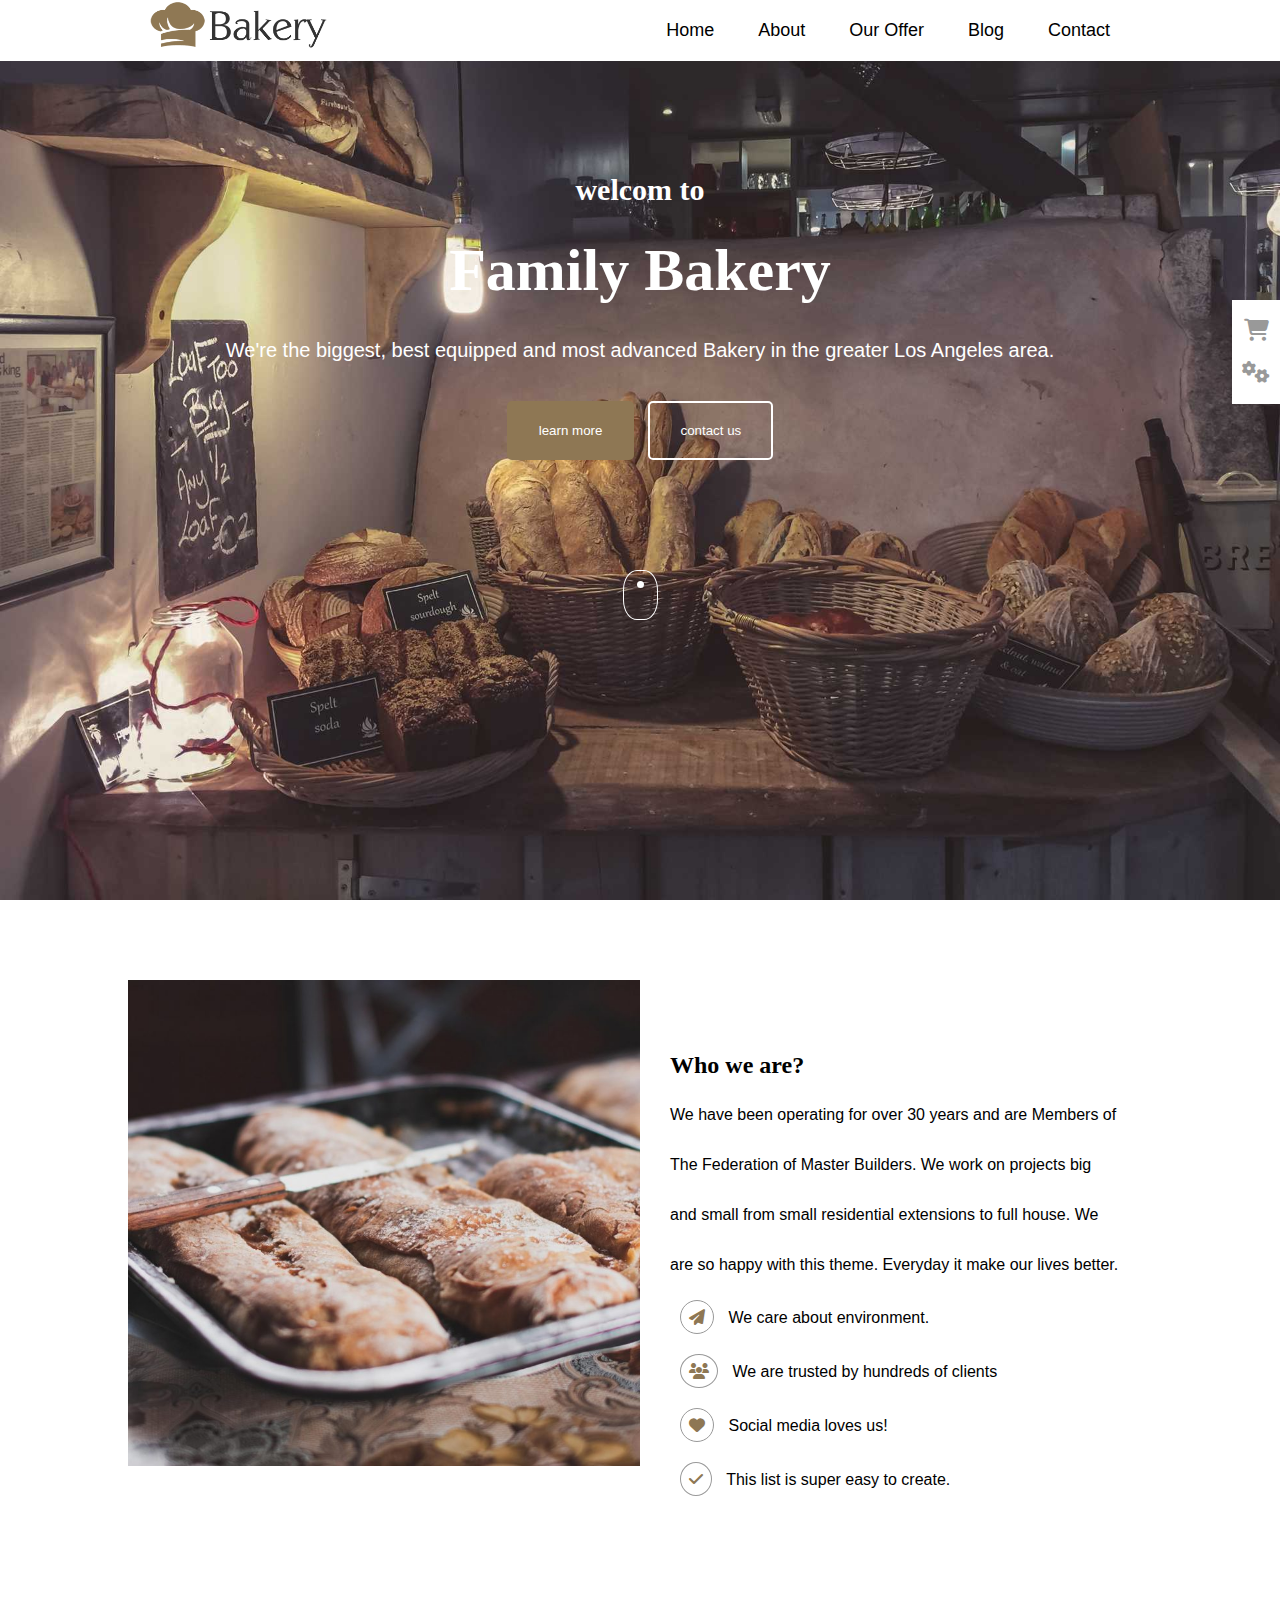
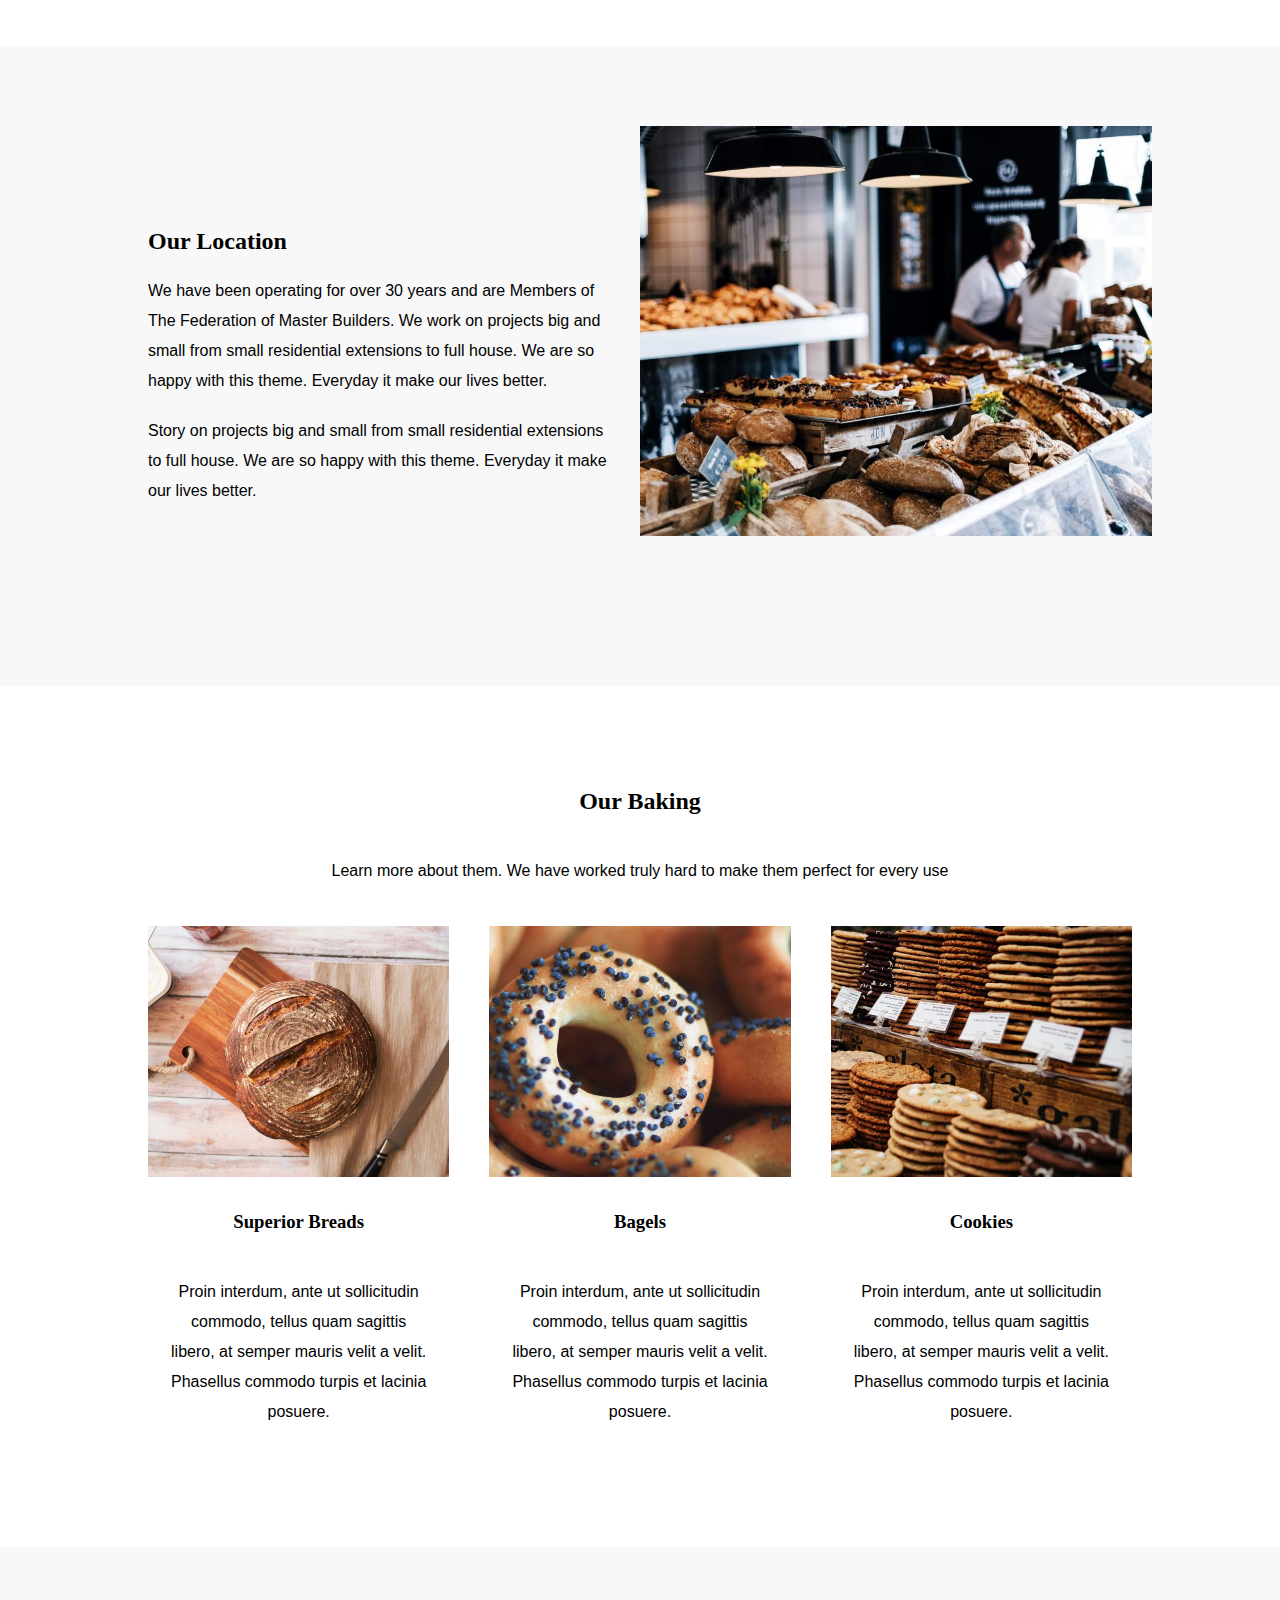
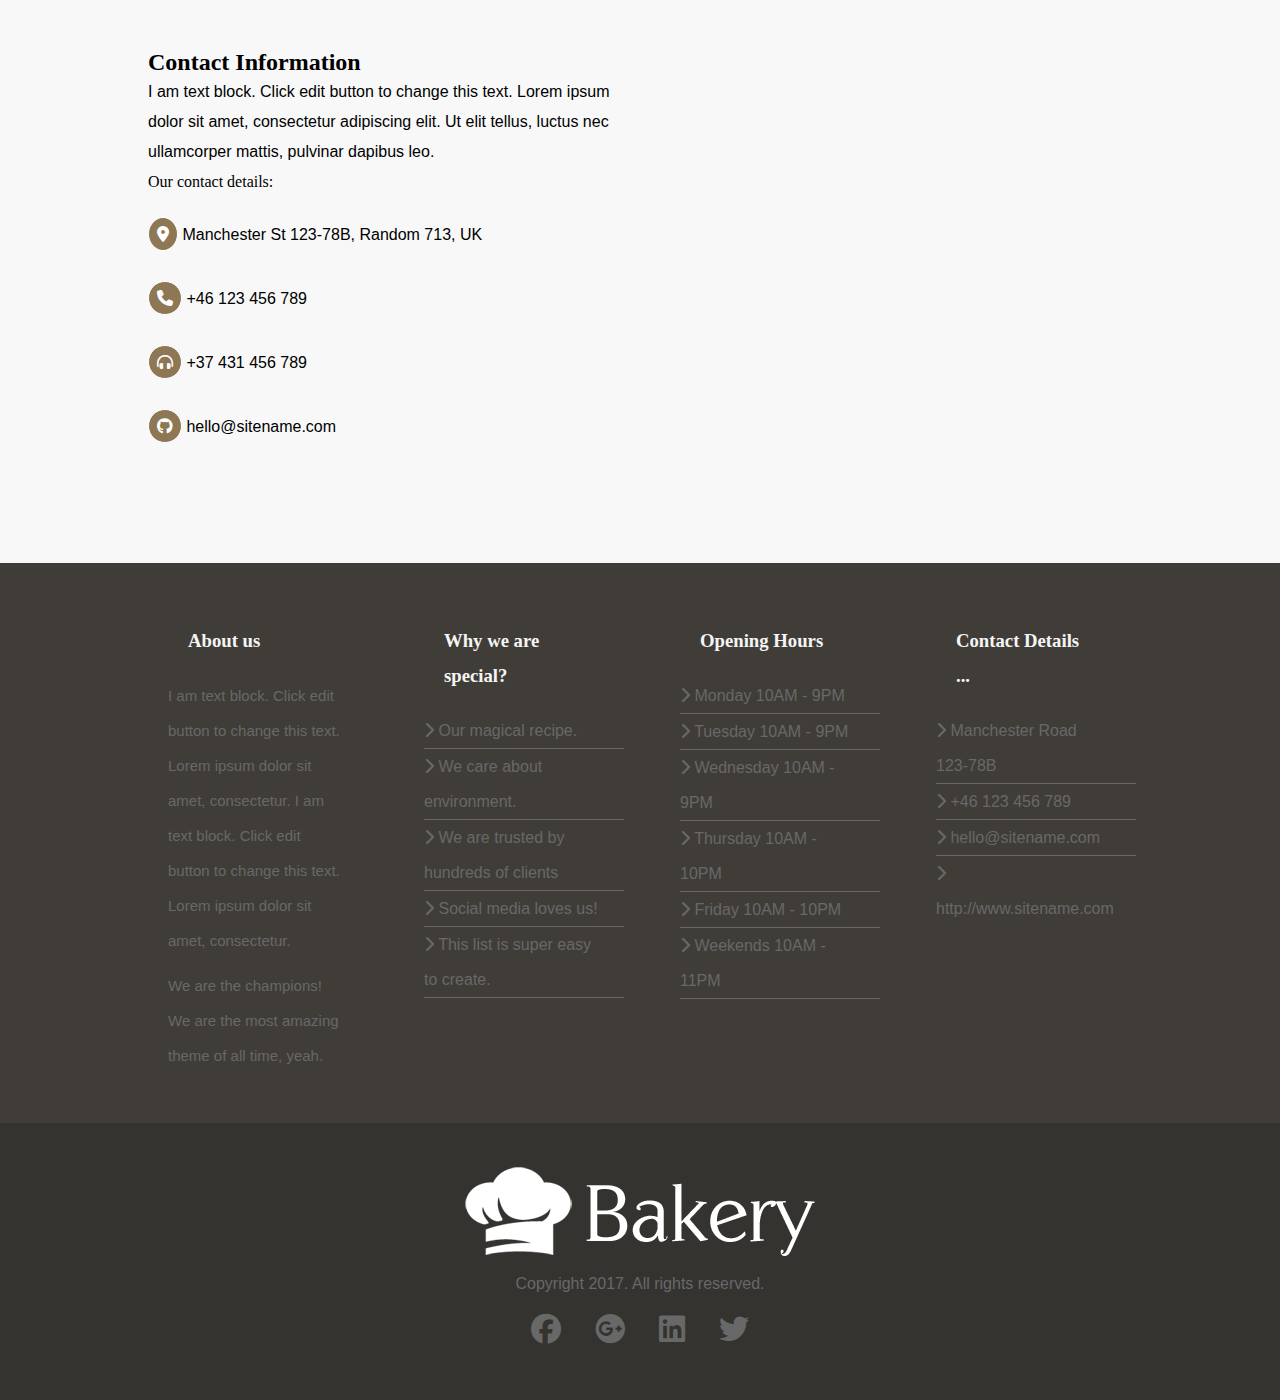
<file: index.html>
<!DOCTYPE html>
<html lang="en">
  <head>
    <meta charset="UTF-8" />
    <meta name="viewport" content="width=device-width, initial-scale=1.0" />
    <title>Document</title>
    
    <link rel="stylesheet" href="./css/all.min.css">
    <link rel="stylesheet" href="./style.css">
  </head>
  <body>

    <!-- --------------------- glopal html -----------------  -->
         <!-- --------------------- panel -----------------  -->

    <div class="panel">
      <ul>
        <li><i class="fa-solid fa-cart-shopping"></i></li>
        <li><i class="fa fa-cogs"></i></li>
      </ul>
    </div>
    
    <!-- ------------------nav-------------------------        -->
    <nav>
      <div class="logo">
        <a href="index.html">
          <img src="./photo/photo-home/photo home1.png" alt="" />
        </a>
      </div>

      <div class="links">
        <ul>
          <li>
            <a href="index.html">Home</a>
          </li>

          <li>
            <a href="about.html">About</a>
          </li>

          <li>
            <a href="offer.html">Our Offer</a>
          </li>

          <li>
            <a href="blog.html">Blog</a>
          </li>

          <li>
            <a href="contact.html">Contact</a>
          </li>
        </ul>
      </div>

      <div class="clear"></div>
    </nav>
    <!-- ---------home------------------- -->
    <section id="home">

      <div class="home-details">
        <h2>welcom to</h2>
        <h1>Family Bakery</h1>
        <p>
          We're the biggest, best equipped and most advanced Bakery in the
          greater Los Angeles area.
        </p>
        <button class="bt1">learn more</button>
        <button class="bt2">contact us</button>
      </div>
      
    <!-- ----scroll---- -->
      <div class="scroll">
        <div class="scroll-circle"></div>
      </div>
    </section>
    <!-- ---------about------------------- -->
    <section id="about">
     <div class="about-data">
      <div class="about-img">
        <img src="./photo/photo-home/photo home4.jpg" alt="" />
      </div>

      <div class="about-details">
        <h2>Who we are?</h2>
        <p>
          We have been operating for over 30 years and are Members of The
          Federation of Master Builders. We work on projects big and small from
          small residential extensions to full house. We are so happy with this
          theme. Everyday it make our lives better.
        </p>
        <ul>
          <li>
            <i class="fa-solid fa-paper-plane"></i>
            <span>We care about environment.</span>
          </li>
          <li>
            <i class="fa-solid fa-users"></i>
            <span>We are trusted by hundreds of clients</span>
          </li>
          <li>
            <i class="fa-solid fa-heart"></i>
            <span>Social media loves us!</span>
          </li>
          <li>
            <i class="fa-solid fa-check"></i>
            <span>This list is super easy to create.</span>
          </li>
        </ul>
      </div>

      <div class="clear"></div>
     </div>
    </section>
    <!-- ------- -location--------------- -->
    <section id="location">
      <div class="location-data">
        <div class="location-details">
          <h2>Our Location</h2>
          <p>
            We have been operating for over 30 years and are Members of The
            Federation of Master Builders. We work on projects big and small from
            small residential extensions to full house. We are so happy with this
            theme. Everyday it make our lives better.
          </p>
          <p>
            Story on projects big and small from small residential extensions to
            full house. We are so happy with this theme. Everyday it make our
            lives better.
          </p>
        </div>
  
        <div class="location-img">
          <img src="./photo/photo-home/photo home5.jpg" alt="" />
        </div>
  
        <div class="clear"></div>
      </div>
    </section>
    <!-- ---------Baking-------------------- -->
    <section id="baking">
      <h2>Our Baking</h2>
      <p>
        Learn more about them. We have worked truly hard to make them perfect
        for every use
      </p>
      <div class="baking-details">
        <img src="./photo/photo-home/photo home6.jpg" alt="" />
        <h3>Superior Breads</h3>
        <p>
          Proin interdum, ante ut sollicitudin commodo, tellus quam sagittis
          libero, at semper mauris velit a velit. Phasellus commodo turpis et
          lacinia posuere.
        </p>
      </div>

      <div class="baking-details">
        <img src="./photo/photo-home/photo home7.jpg" alt="" />
        <h3>Bagels</h3>
        <p>
          Proin interdum, ante ut sollicitudin commodo, tellus quam sagittis
          libero, at semper mauris velit a velit. Phasellus commodo turpis et
          lacinia posuere.
        </p>
      </div>

      <div class="baking-details">
        <img src="./photo/photo-home/photo home8.jpg" alt="" />
        <h3>Cookies</h3>
        <p>
          Proin interdum, ante ut sollicitudin commodo, tellus quam sagittis
          libero, at semper mauris velit a velit. Phasellus commodo turpis et
          lacinia posuere.
        </p>
      </div>
      <div class="clear"></div>
    </section>
    <!-- ---------mab----------------------- -->
    <section id="mab">
      <div class="data-mab">
        <div class="details-mab">
          <h2>Contact Information</h2>
          <p>
            I am text block. Click edit button to change this text. Lorem ipsum
            dolor sit amet, consectetur adipiscing elit. Ut elit tellus, luctus
            nec ullamcorper mattis, pulvinar dapibus leo.
          </p>
          <span>Our contact details:</span>

          <ul>
            <li>
              <i class="fa-solid fa-location-dot"></i>
              <span>Manchester St 123-78B, Random 713, UK</span>
            </li>

            <li>
              <i class="fa-solid fa-phone"></i>
              <span>+46 123 456 789</span>
            </li>

            <li>
              <i class="fa-solid fa-headphones-simple"></i>
              <span>+37 431 456 789</span>
            </li>

            <li>
              <i class="fa-brands fa-github"></i>
              <span>hello@sitename.com</span>
            </li>
          </ul>
        </div>

        <div class="img-mab">
          <iframe src="https://www.google.com/maps/embed?pb=!1m18!1m12!1m3!1d3452.9992069187138!2d31.327234024988705!3d30.065557217571126!2m3!1f0!2f0!3f0!3m2!1i1024!2i768!4f13.1!3m3!1m2!1s0x14583fccc4e5bfc5%3A0xc551dcd71cfb036c!2sRoute%20Academy!5e0!3m2!1sar!2seg!4v1714718088537!5m2!1sar!2seg" width="600" height="450" style="border:0;" allowfullscreen="" loading="lazy" referrerpolicy="no-referrer-when-downgrade"></iframe>
        </div>

        <div class="clear"></div>
      </div>
    </section>
    <!-- -------------------footer------------ -->
    <section class="footer">
      <div class="footer-data">
        <div class="footer-details">
          <h3>About us</h3>
          <p>
            I am text block. Click edit button to change this text. Lorem ipsum
            dolor sit amet, consectetur. I am text block. Click edit button to
            change this text. Lorem ipsum dolor sit amet, consectetur.
          </p>
          <p>
            We are the champions! We are the most amazing theme of all time,
            yeah.
          </p>
        </div>

        <div class="footer-details">
          <h3>Why we are special?</h3>
          <ul>
            <li>
              <i class="fa-solid fa-chevron-right"></i>
              <span>Our magical recipe.</span>
              <div class="line"></div>
            </li>
            <li>
              <i class="fa-solid fa-chevron-right"></i>
              <span>We care about environment.</span>
              <div class="line"></div>
            </li>
            <li>
              <i class="fa-solid fa-chevron-right"></i>
              <span>We are trusted by hundreds of clients</span>
              <div class="line"></div>
            </li>
            <li>
              <i class="fa-solid fa-chevron-right"></i>
              <span>Social media loves us!</span>
              <div class="line"></div>
            </li>
            <li>
              <i class="fa-solid fa-chevron-right"></i>
              <span>This list is super easy to create.</span>
              <div class="line"></div>
            </li>
          </ul>
        </div>

        <div class="footer-details">
          <h3>Opening Hours</h3>
          <ul>
            <li>
              <i class="fa-solid fa-chevron-right"></i>
              <span>Monday 10AM - 9PM</span>
              <div class="line"></div>
            </li>
            <li>
              <i class="fa-solid fa-chevron-right"></i>
              <span>Tuesday 10AM - 9PM</span>
              <div class="line"></div>
            </li>
            <li>
              <i class="fa-solid fa-chevron-right"></i>
              <span>Wednesday 10AM - 9PM</span>
              <div class="line"></div>
            </li>
            <li>
              <i class="fa-solid fa-chevron-right"></i>
              <span>Thursday 10AM - 10PM</span>
              <div class="line"></div>
            </li>
            <li>
              <i class="fa-solid fa-chevron-right"></i>
              <span>Friday 10AM - 10PM</span>
              <div class="line"></div>
            </li>
            <li>
              <i class="fa-solid fa-chevron-right"></i>
              <span>Weekends 10AM - 11PM</span>
              <div class="line"></div>
            </li>
          </ul>
        </div>

        <div class="footer-details">
          <h3>Contact Details ...</h3>
          <ul>

            <li>
              <i class="fa-solid fa-chevron-right"></i>
              <span>Manchester Road 123-78B</span>
              <div class="line"></div>
            </li>

            <li>
              <i class="fa-solid fa-chevron-right"></i>
              <span>+46 123 456 789</span>
              <div class="line"></div>
            </li>
            <li>
              <i class="fa-solid fa-chevron-right"></i>
              <span>hello@sitename.com</span>
              <div class="line"></div>
            </li>
            <li>
              <i class="fa-solid fa-chevron-right"></i>
              <span>http://www.sitename.com</span>
            </li>
          </ul>
        </div>
        <div class="clear"></div>
      </div>
    </section>
    <!-- -----------------footer-logo ----------->
    <section id="footer">
      <div class="footer-end">
        <img src="./photo/photo-home/photo home2.png" alt="" />
        <p>Copyright 2017. All rights reserved.</p>
        <ul>
          <li>
            <i class="fa-brands fa-facebook"></i>
          </li>
          <li>
            <i class="fa-brands fa-google-plus"></i>
          </li>
          <li>
            <i class="fa-brands fa-linkedin"></i>
          </li>
          <li>
            <i class="fa-brands fa-twitter"></i>
          </li>
        </ul>
      </div>
    </section>
  </body>
</html>
</file>
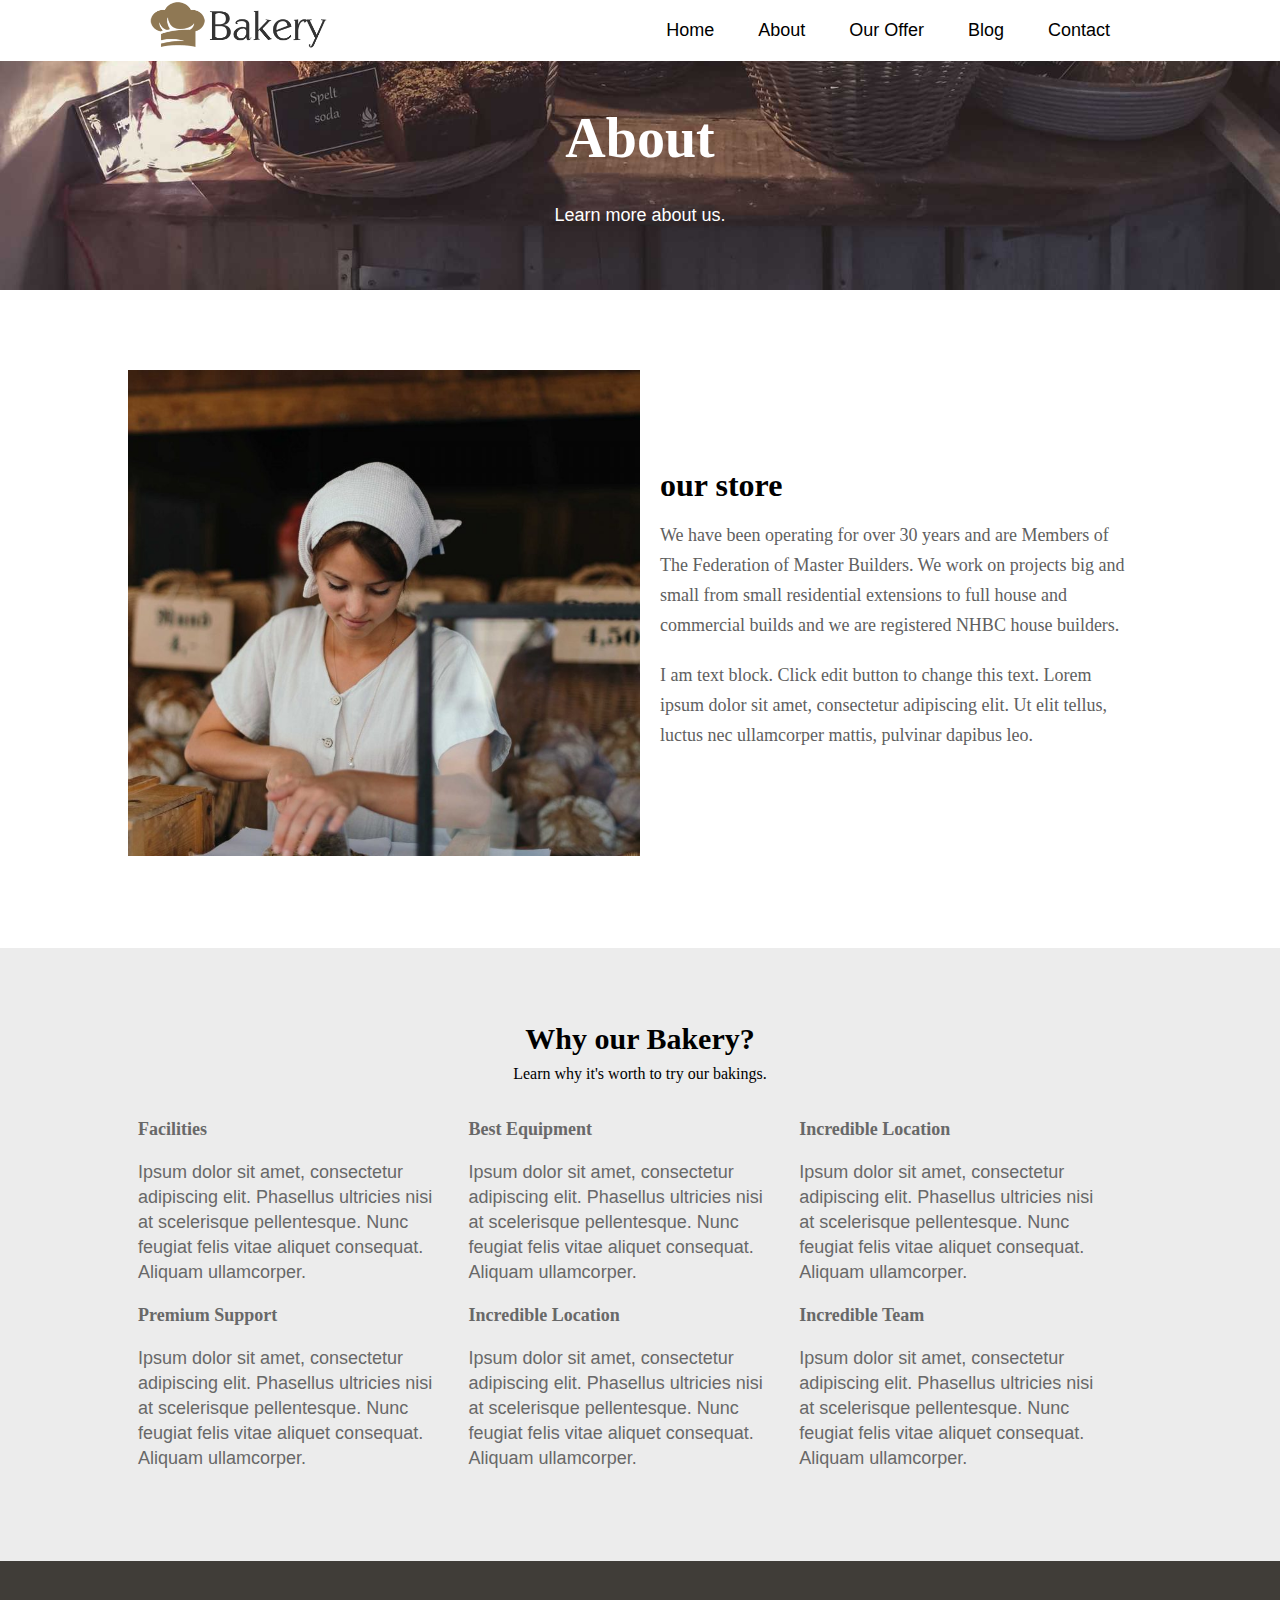
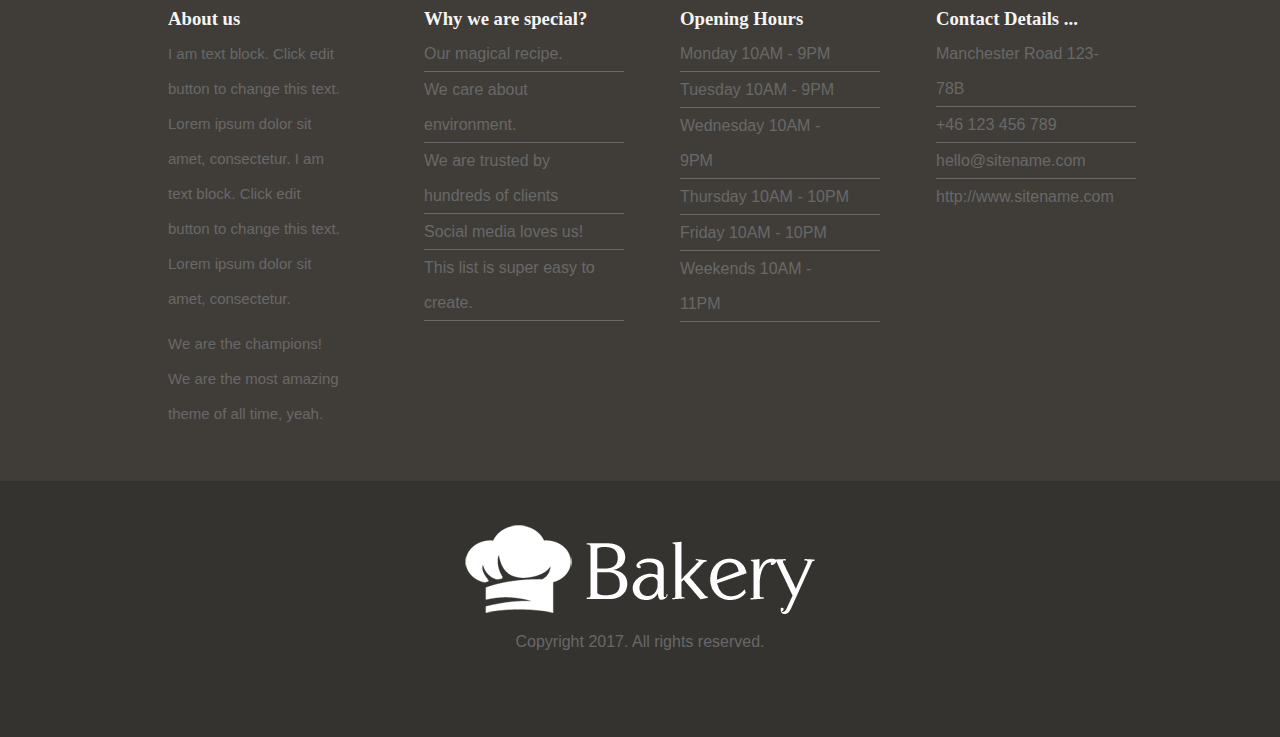
<file: about.html>
<!DOCTYPE html>
<html lang="en">
<head>
    <meta charset="UTF-8">
    <meta name="viewport" content="width=device-width, initial-scale=1.0">
    <title>Document</title>
    <link
      rel="stylesheet"
      href="https://cdnjs.cloudflare.com/ajax/libs/font-awesome/6.4.2/css/all.min.css"
      integrity="sha512-z3gLpd7yknf1YoNbCzqRKc4qyor8gaKU1qmn+CShxbuBusANI9QpRohGBreCFkKxLhei6S9CQXFEbbKuqLg0DA=="
      crossorigin="anonymous"
      referrerpolicy="no-referrer"
    />
    <link rel="stylesheet" href="./about.css">
</head>
<body>
   <!------------glopal html--------------- -->
  
    <!-- ----panel------ -->
    <div class="panel">
      <ul>
        <li><i class="fa-solid fa-cart-shopping"></i></li>
        <li><i class="fa fa-cogs"></i></li>
      </ul>
    </div>
    <!-- --------nav--------------- -->
    <nav>
        <div class="logo">
          <a href="index.html">
            <img src="./photo/photo-home/photo home1.png" alt="" />
          </a>
        </div>
  
        <div class="links">
          <ul>
            <li>
              <a href="index.html">Home</a>
            </li>
  
            <li>
              <a href="about.html">About</a>
            </li>
  
            <li>
              <a href="offer.html">Our Offer</a>
            </li>
  
            <li>
              <a href="blog.html">Blog</a>
            </li>
  
            <li>
              <a href="contact.html">Contact</a>
            </li>
          </ul>
        </div>
  
        <div class="clear"></div>
      </nav>
      <!-- --------home------------ -->
      <div class="home">
        <h1>About</h1>
        <p>Learn more about us.</p>        
      </div>
      <!-- ----------about---------- -->
      <div class="about">

        <div class="about-img">
            <img src="./photo/photo-home/photo home1.jpg" alt="">
        </div>

        <div class="about-details">
            <h2>our store</h2>
            <p>We have been operating for over 30 years and are Members of The Federation of Master Builders. We work on projects big and small from small residential extensions to full house and commercial builds and we are registered NHBC house builders.</p>
            <p>I am text block. Click edit button to change this text. Lorem ipsum dolor sit amet, consectetur adipiscing elit. Ut elit tellus, luctus nec ullamcorper mattis, pulvinar dapibus leo.</p>
        </div>
        <div class="clear"></div>
      </div>
      <!-- ----------Why our Bakery?-- -->
      <section id="our-bakery">
        <div class="bakery">

        <div class="bakery-centre">
            <i class="fa-solid fa-basket-shopping"></i>
             <h2>Why our Bakery?</h2>
             <span>Learn why it's worth to try our bakings.</span>
        </div>

        <div class="details">
            <h3>Facilities</h3>
            <p>Ipsum dolor sit amet, consectetur adipiscing elit. Phasellus ultricies nisi at scelerisque pellentesque. Nunc feugiat felis vitae aliquet consequat. Aliquam ullamcorper.</p>
        </div>

        <div class="details">
            <h3>Best Equipment</h3>
            <p>Ipsum dolor sit amet, consectetur adipiscing elit. Phasellus ultricies nisi at scelerisque pellentesque. Nunc feugiat felis vitae aliquet consequat. Aliquam ullamcorper.</p>
        </div>

        <div class="details">
            <h3>Incredible Location</h3>
            <p>Ipsum dolor sit amet, consectetur adipiscing elit. Phasellus ultricies nisi at scelerisque pellentesque. Nunc feugiat felis vitae aliquet consequat. Aliquam ullamcorper.</p>
        </div>

        <div class="details">
            <h3>Premium Support</h3>
            <p>Ipsum dolor sit amet, consectetur adipiscing elit. Phasellus ultricies nisi at scelerisque pellentesque. Nunc feugiat felis vitae aliquet consequat. Aliquam ullamcorper.</p>
        </div>

        <div class="details">
            <h3>Incredible Location</h3>
            <p>Ipsum dolor sit amet, consectetur adipiscing elit. Phasellus ultricies nisi at scelerisque pellentesque. Nunc feugiat felis vitae aliquet consequat. Aliquam ullamcorper.</p>
        </div>

        <div class="details">
            <h3>Incredible Team</h3>
            <p>Ipsum dolor sit amet, consectetur adipiscing elit. Phasellus ultricies nisi at scelerisque pellentesque. Nunc feugiat felis vitae aliquet consequat. Aliquam ullamcorper.</p>
        </div>

      <div class="clear"></div>
      </div>
      </section>
       <!-- -------------------footer------------ -->
    <section class="footer">
        <div class="footer-data">
          <div class="footer-details">
            <h3>About us</h3>
            <p>
              I am text block. Click edit button to change this text. Lorem ipsum
              dolor sit amet, consectetur. I am text block. Click edit button to
              change this text. Lorem ipsum dolor sit amet, consectetur.
            </p>
            <p>
              We are the champions! We are the most amazing theme of all time,
              yeah.
            </p>
          </div>
  
          <div class="footer-details">
            <h3>Why we are special?</h3>
            <ul>
              <li>
                <i class="fa-solid fa-chevron-right"></i>
                <span>Our magical recipe.</span>
                <div class="line"></div>
              </li>
              <li>
                <i class="fa-solid fa-chevron-right"></i>
                <span>We care about environment.</span>
                <div class="line"></div>
              </li>
              <li>
                <i class="fa-solid fa-chevron-right"></i>
                <span>We are trusted by hundreds of clients</span>
                <div class="line"></div>
              </li>
              <li>
                <i class="fa-solid fa-chevron-right"></i>
                <span>Social media loves us!</span>
                <div class="line"></div>
              </li>
              <li>
                <i class="fa-solid fa-chevron-right"></i>
                <span>This list is super easy to create.</span>
                <div class="line"></div>
              </li>
            </ul>
          </div>
  
          <div class="footer-details">
            <h3>Opening Hours</h3>
            <ul>
              <li>
                <i class="fa-solid fa-chevron-right"></i>
                <span>Monday 10AM - 9PM</span>
                <div class="line"></div>
              </li>
              <li>
                <i class="fa-solid fa-chevron-right"></i>
                <span>Tuesday 10AM - 9PM</span>
                <div class="line"></div>
              </li>
              <li>
                <i class="fa-solid fa-chevron-right"></i>
                <span>Wednesday 10AM - 9PM</span>
                <div class="line"></div>
              </li>
              <li>
                <i class="fa-solid fa-chevron-right"></i>
                <span>Thursday 10AM - 10PM</span>
                <div class="line"></div>
              </li>
              <li>
                <i class="fa-solid fa-chevron-right"></i>
                <span>Friday 10AM - 10PM</span>
                <div class="line"></div>
              </li>
              <li>
                <i class="fa-solid fa-chevron-right"></i>
                <span>Weekends 10AM - 11PM</span>
                <div class="line"></div>
              </li>
            </ul>
          </div>
  
          <div class="footer-details">
            <h3>Contact Details ...</h3>
            <ul>
  
              <li>
                <i class="fa-solid fa-chevron-right"></i>
                <span>Manchester Road 123-78B</span>
                <div class="line"></div>
              </li>
  
              <li>
                <i class="fa-solid fa-chevron-right"></i>
                <span>+46 123 456 789</span>
                <div class="line"></div>
              </li>
              <li>
                <i class="fa-solid fa-chevron-right"></i>
                <span>hello@sitename.com</span>
                <div class="line"></div>
              </li>
              <li>
                <i class="fa-solid fa-chevron-right"></i>
                <span>http://www.sitename.com</span>
              </li>
            </ul>
          </div>
          <div class="clear"></div>
        </div>
      </section>
      <!-- -----------------footer-logo ----------->
      <section id="footer">
        <div class="footer-end">
          <img src="./photo/photo-home/photo home2.png" alt="" />
          <p>Copyright 2017. All rights reserved.</p>
          <ul>
            <li>
              <i class="fa-brands fa-facebook"></i>
            </li>
            <li>
              <i class="fa-brands fa-google-plus"></i>
            </li>
            <li>
              <i class="fa-brands fa-linkedin"></i>
            </li>
            <li>
              <i class="fa-brands fa-twitter"></i>
            </li>
          </ul>
        </div>
      </section>
</body>
</html>
</file>
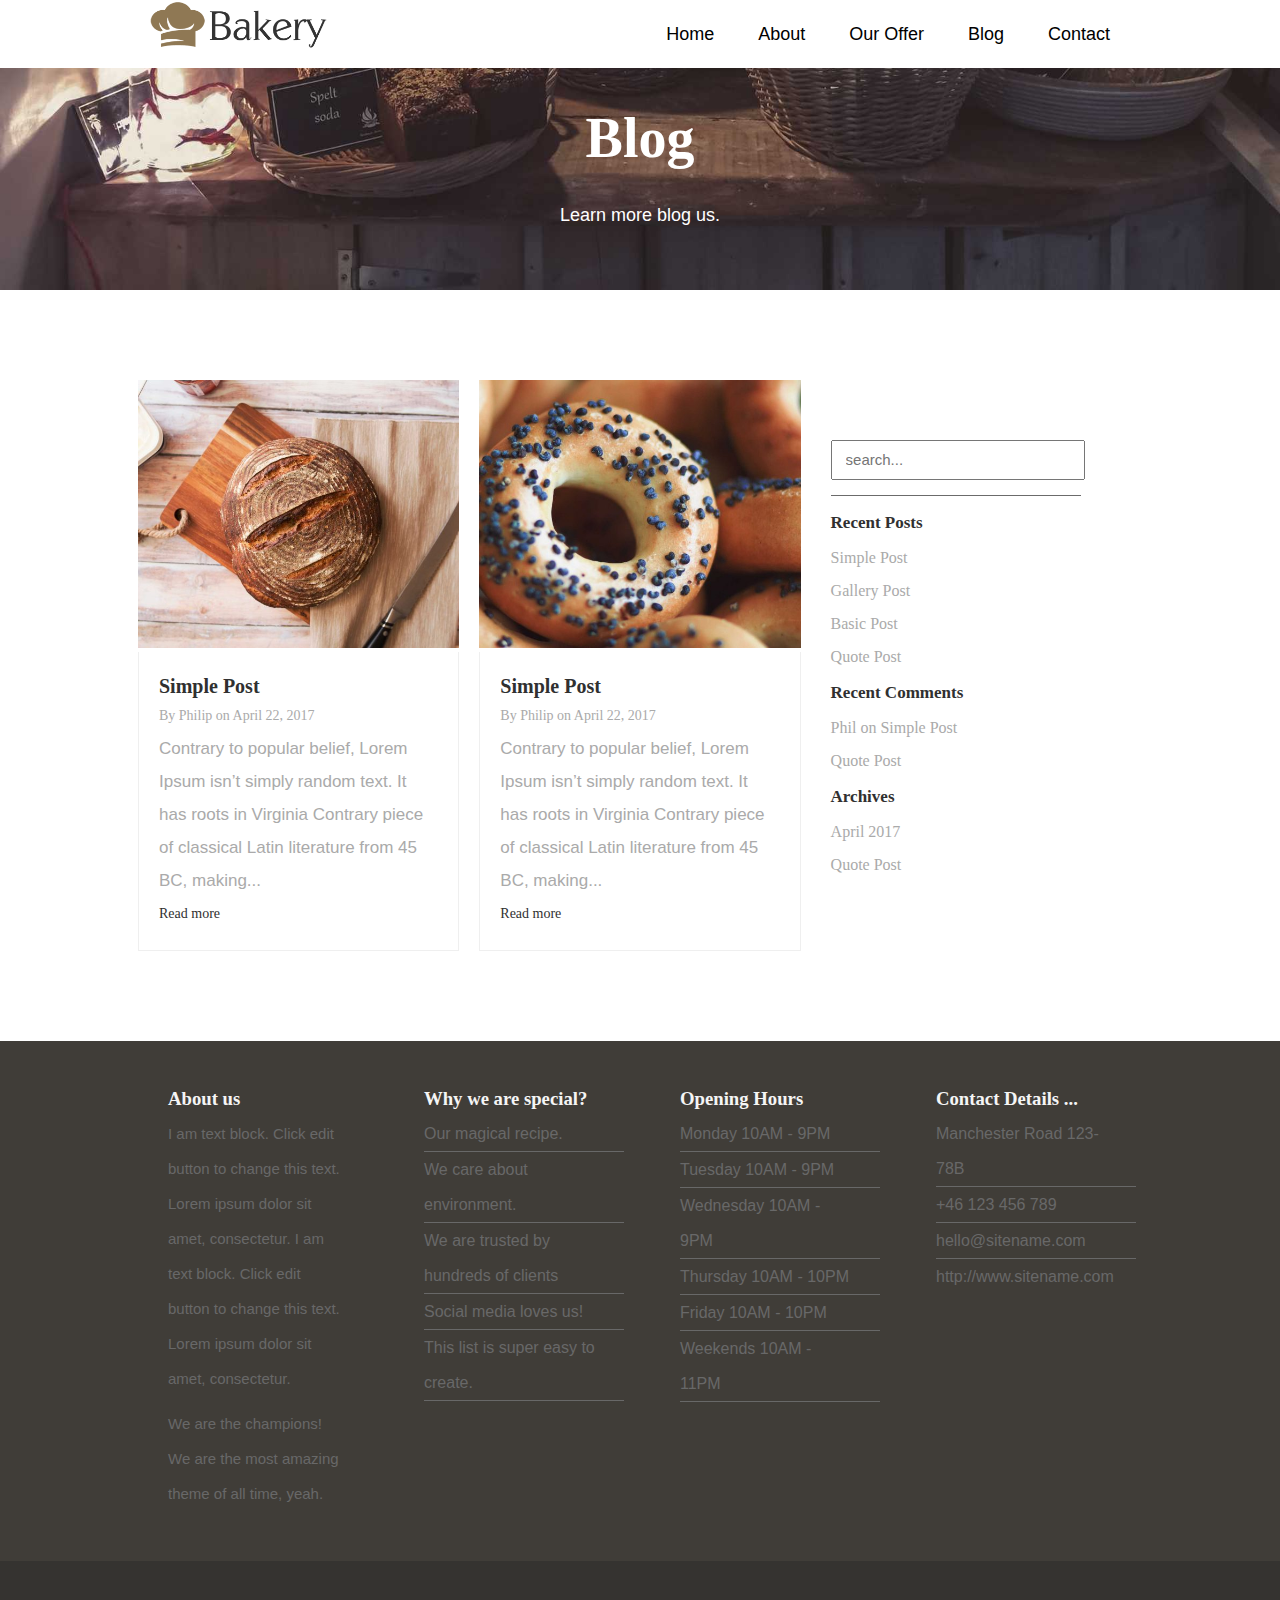
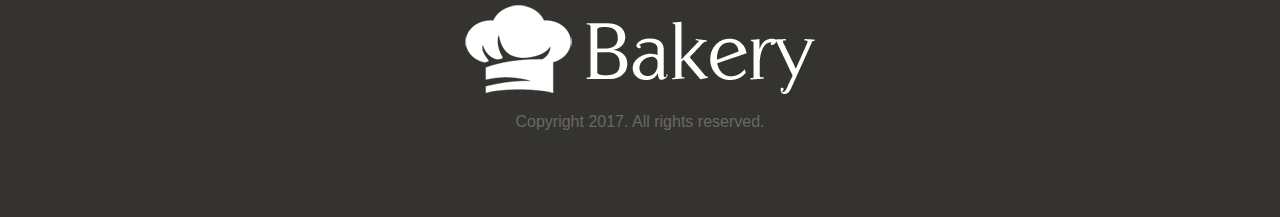
<file: blog.html>
<!DOCTYPE html>
<html lang="en">
<head>
    <meta charset="UTF-8">
    <meta name="viewport" content="width=device-width, initial-scale=1.0">
    <title>Document</title>
    <link
      rel="stylesheet"
      href="https://cdnjs.cloudflare.com/ajax/libs/font-awesome/6.4.2/css/all.min.css"
      integrity="sha512-z3gLpd7yknf1YoNbCzqRKc4qyor8gaKU1qmn+CShxbuBusANI9QpRohGBreCFkKxLhei6S9CQXFEbbKuqLg0DA=="
      crossorigin="anonymous"
      referrerpolicy="no-referrer"
    />
    <link rel="stylesheet" href="./blog.css">
</head>
<body>
    <!------------glopal html--------------- -->
      <!-- ----panel------ -->
      <div class="panel">
        <ul>
          <li><i class="fa-solid fa-cart-shopping"></i></li>
          <li><i class="fa fa-cogs"></i></li>
        </ul>
      </div>
      <!-- ---------nav------------------- -->
      <nav>
        <div class="logo">
          <a href="index.html">
            <img src="./photo/photo-home/photo home1.png" alt="" />
          </a>
        </div>
  
        <div class="links">
          <ul>
            <li>
              <a href="index.html">Home</a>
            </li>
  
            <li>
              <a href="about.html">About</a>
            </li>
  
            <li>
              <a href="offer.html">Our Offer</a>
            </li>
  
  
            <li>
              <a href="blog.html">Blog</a>
            </li>
  
            <li>
              <a href="contact.html">Contact</a>
            </li>
          </ul>
        </div>
  
        <div class="clear"></div>
      </nav>
      <!-- --------home------------------ -->
      <div class="home">
        <h1>Blog</h1>
        <p>Learn more blog us.</p>        
      </div>

      <div class="home-details">
        
          <div class="details">
            <div class="try">
              <div class="img-try">
                <img src="./photo/photo-home/photo home6.jpg" alt="">
              </div>
            <div class="details-try">
              <h2>Simple Post</h2>
            <span>By Philip on April 22, 2017</span>
            <p>Contrary to popular belief, Lorem Ipsum isn’t simply random text. It has roots in Virginia Contrary piece of classical Latin literature from 45 BC, making...</p>
            <a href=""><span>Read more <i class="fa-solid fa-arrow-right"></i></span></a>
            </div>
            </div>
    
        </div>
  
        <div class="details">
          <div class="try">

            <div class="img-try">
              <img src="./photo/photo-home/photo home7.jpg" alt="">
            </div>

          <div class="details-try">
            <h2>Simple Post</h2>
          <span>By Philip on April 22, 2017</span>
          <p>Contrary to popular belief, Lorem Ipsum isn’t simply random text. It has roots in Virginia Contrary piece of classical Latin literature from 45 BC, making...</p>
          <a href=""><span>Read more <i class="fa-solid fa-arrow-right"></i></span></a>
          </div>

          </div>
  
        </div>
  
        <div class="details">

          <div class="search">
            <input type="text" placeholder="search...">
             

          <div class="line"></div>

          <h2>Recent Posts</h2>

          <span><i class="fa-solid fa-chevron-right"></i>  Simple Post </span>
          <span><i class="fa-solid fa-chevron-right"></i>  Gallery Post</span>
          <span><i class="fa-solid fa-chevron-right"></i>  Basic Post</span>
          <span><i class="fa-solid fa-chevron-right"></i>  Quote Post</span>
          <h2>Recent Comments</h2>
          <span><i class="fa-solid fa-chevron-right"></i> Phil on Simple Post</span>
          <span><i class="fa-solid fa-chevron-right"></i>  Quote Post</span>
          <h2>Archives</h2>
          <span><i class="fa-solid fa-chevron-right"></i> April 2017</span>
          <span><i class="fa-solid fa-chevron-right"></i>  Quote Post</span>
          </div>

        </div>

        <div class="clear"></div>
      </div>

     

      <!-- -------------------footer------------ -->
      <section class="footer">
        <div class="footer-data">
          <div class="footer-details">
            <h3>About us</h3>
            <p>
              I am text block. Click edit button to change this text. Lorem ipsum
              dolor sit amet, consectetur. I am text block. Click edit button to
              change this text. Lorem ipsum dolor sit amet, consectetur.
            </p>
            <p>
              We are the champions! We are the most amazing theme of all time,
              yeah.
            </p>
          </div>
  
          <div class="footer-details">
            <h3>Why we are special?</h3>
            <ul>
              <li>
                <i class="fa-solid fa-chevron-right"></i>
                <span>Our magical recipe.</span>
                <div class="line"></div>
              </li>
              <li>
                <i class="fa-solid fa-chevron-right"></i>
                <span>We care about environment.</span>
                <div class="line"></div>
              </li>
              <li>
                <i class="fa-solid fa-chevron-right"></i>
                <span>We are trusted by hundreds of clients</span>
                <div class="line"></div>
              </li>
              <li>
                <i class="fa-solid fa-chevron-right"></i>
                <span>Social media loves us!</span>
                <div class="line"></div>
              </li>
              <li>
                <i class="fa-solid fa-chevron-right"></i>
                <span>This list is super easy to create.</span>
                <div class="line"></div>
              </li>
            </ul>
          </div>
  
          <div class="footer-details">
            <h3>Opening Hours</h3>
            <ul>
              <li>
                <i class="fa-solid fa-chevron-right"></i>
                <span>Monday 10AM - 9PM</span>
                <div class="line"></div>
              </li>
              <li>
                <i class="fa-solid fa-chevron-right"></i>
                <span>Tuesday 10AM - 9PM</span>
                <div class="line"></div>
              </li>
              <li>
                <i class="fa-solid fa-chevron-right"></i>
                <span>Wednesday 10AM - 9PM</span>
                <div class="line"></div>
              </li>
              <li>
                <i class="fa-solid fa-chevron-right"></i>
                <span>Thursday 10AM - 10PM</span>
                <div class="line"></div>
              </li>
              <li>
                <i class="fa-solid fa-chevron-right"></i>
                <span>Friday 10AM - 10PM</span>
                <div class="line"></div>
              </li>
              <li>
                <i class="fa-solid fa-chevron-right"></i>
                <span>Weekends 10AM - 11PM</span>
                <div class="line"></div>
              </li>
            </ul>
          </div>
  
          <div class="footer-details">
            <h3>Contact Details ...</h3>
            <ul>
  
              <li>
                <i class="fa-solid fa-chevron-right"></i>
                <span>Manchester Road 123-78B</span>
                <div class="line"></div>
              </li>
  
              <li>
                <i class="fa-solid fa-chevron-right"></i>
                <span>+46 123 456 789</span>
                <div class="line"></div>
              </li>
              <li>
                <i class="fa-solid fa-chevron-right"></i>
                <span>hello@sitename.com</span>
                <div class="line"></div>
              </li>
              <li>
                <i class="fa-solid fa-chevron-right"></i>
                <span>http://www.sitename.com</span>
              </li>
            </ul>
          </div>
          <div class="clear"></div>
        </div>
      </section>
      <!-- -----------------footer-logo ----------->
      <section id="footer">
        <div class="footer-end">
          <img src="./photo/photo-home/photo home2.png" alt="" />
          <p>Copyright 2017. All rights reserved.</p>
          <ul>
            <li>
              <i class="fa-brands fa-facebook"></i>
            </li>
            <li>
              <i class="fa-brands fa-google-plus"></i>
            </li>
            <li>
              <i class="fa-brands fa-linkedin"></i>
            </li>
            <li>
              <i class="fa-brands fa-twitter"></i>
            </li>
          </ul>
        </div>
      </section>
</body>
</html>
</file>
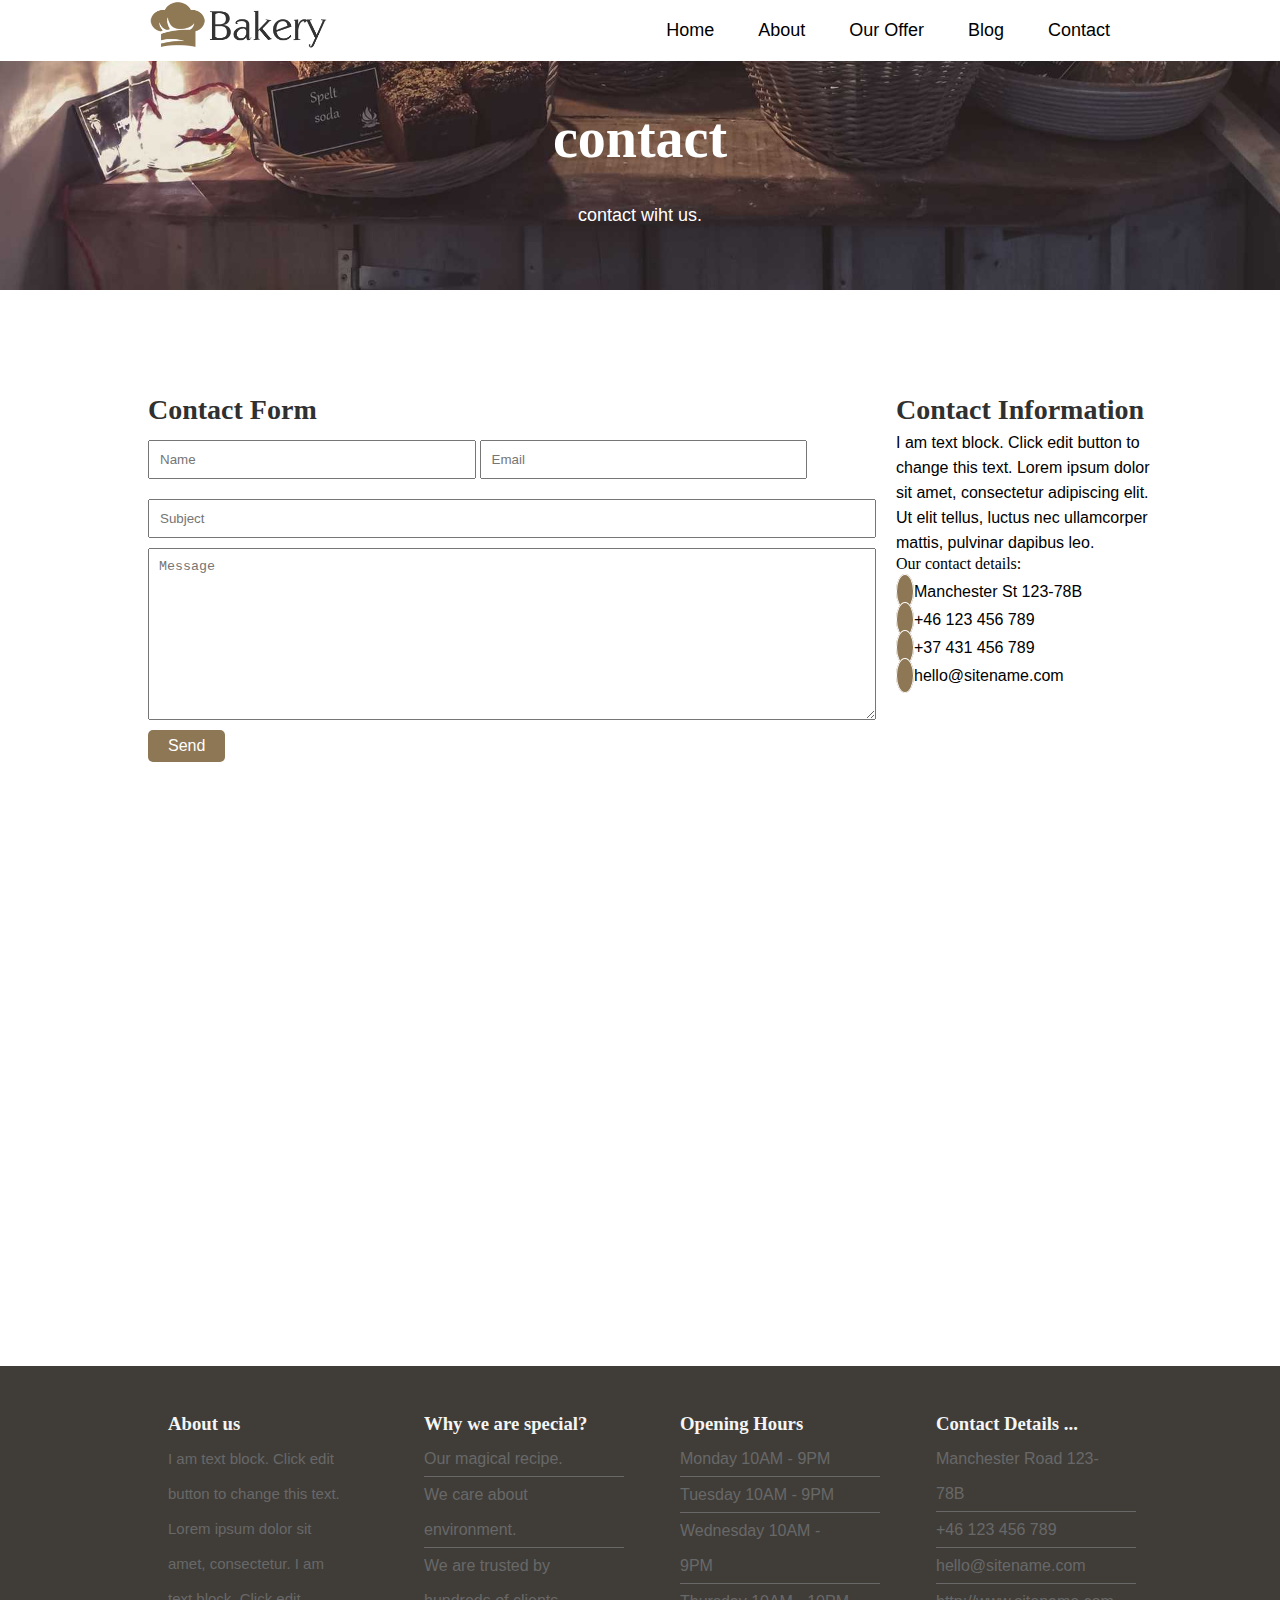
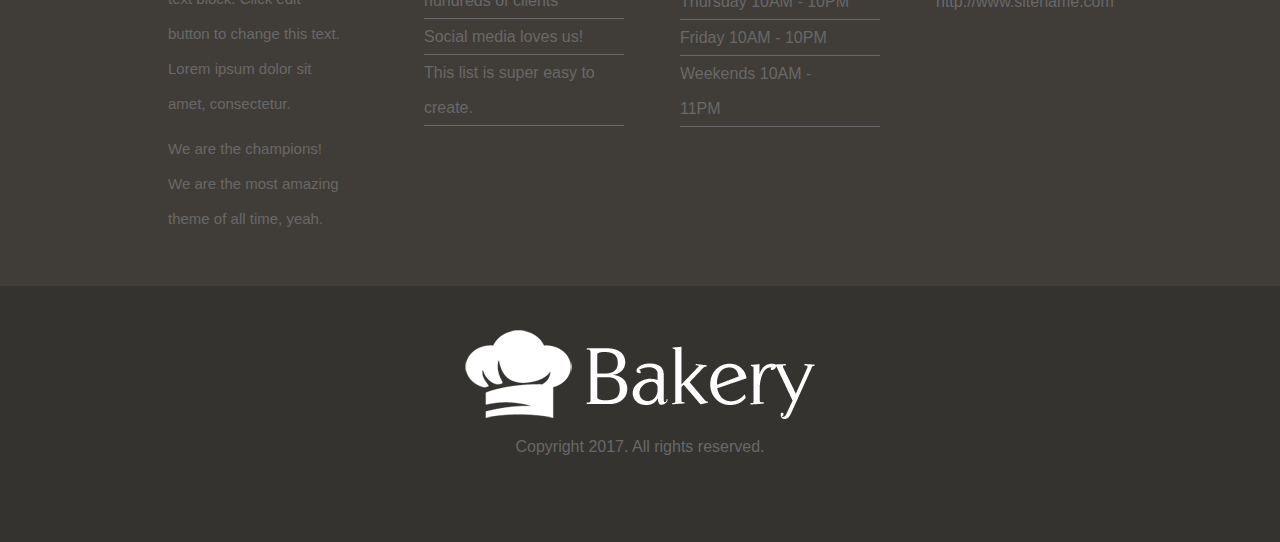
<file: contact.html>
<!DOCTYPE html>
<html lang="en">
<head>
    <meta charset="UTF-8">
    <meta name="viewport" content="width=device-width, initial-scale=1.0">
    <title>Document</title>
    <link
      rel="stylesheet"
      href="https://cdnjs.cloudflare.com/ajax/libs/font-awesome/6.4.2/css/all.min.css"
      integrity="sha512-z3gLpd7yknf1YoNbCzqRKc4qyor8gaKU1qmn+CShxbuBusANI9QpRohGBreCFkKxLhei6S9CQXFEbbKuqLg0DA=="
      crossorigin="anonymous"
      referrerpolicy="no-referrer"
    />
    <link rel="stylesheet" href="./contact.css">
</head>
<body>
     <!------------glopal html--------------- -->
      <!-- ----panel------ -->
      <div class="panel">
        <ul>
          <li><i class="fa-solid fa-cart-shopping"></i></li>
          <li><i class="fa fa-cogs"></i></li>
        </ul>
      </div>
      <!-- ---------nav------------------- -->
      <nav>
        <div class="logo">
          <a href="index.html">
            <img src="./photo/photo-home/photo home1.png" alt="" />
          </a>
        </div>
  
        <div class="links">
          <ul>
            <li>
              <a href="index.html">Home</a>
            </li>
  
            <li>
              <a href="about.html">About</a>
            </li>
  
            <li>
              <a href="offer.html">Our Offer</a>
            </li>
  
  
            <li>
              <a href="blog.html">Blog</a>
            </li>
  
            <li>
              <a href="contact.html">Contact</a>
            </li>
          </ul>
        </div>
  
        <div class="clear"></div>
      </nav>
      <!-- --------home------------------ -->
      <div class="home">
        <h1>contact</h1>
        <p>contact wiht us.</p>        
      </div>

      <div class="details">

        <div class="contact">
            <h2>Contact Form</h2>
            <div class="contact-input1">
              <input type="text" placeholder="Name">
              <input type="email" placeholder="Email">
            </div>
            <div class="contact-input2">
              <input type="text" placeholder="Subject">
              <textarea cols="40"  rows="10" placeholder="Message" ></textarea>
              <button>Send</button>
            </div>
        </div>

        <div class="contact-information">
            <h2>Contact Information</h2>
          <p>
            I am text block. Click edit button to change this text. Lorem ipsum
            dolor sit amet, consectetur adipiscing elit. Ut elit tellus, luctus
            nec ullamcorper mattis, pulvinar dapibus leo.
          </p>
          <span>Our contact details:</span>

          <ul>
            <li>
              <i class="fa-solid fa-location-dot"></i>
              <span>Manchester St 123-78B</span>
            </li>

            <li>
              <i class="fa-solid fa-phone"></i>
              <span>+46 123 456 789</span>
            </li>

            <li>
              <i class="fa-solid fa-headphones-simple"></i>
              <span>+37 431 456 789</span>
            </li>

            <li>
              <i class="fa-brands fa-github"></i>
              <span>hello@sitename.com</span>
            </li>
          </ul>
        </div>
        <div class="clear"></div>
      </div>

      <div class="iframe">
        <iframe src="https://www.google.com/maps/embed?pb=!1m18!1m12!1m3!1d3452.9992069187138!2d31.327234024988705!3d30.065557217571126!2m3!1f0!2f0!3f0!3m2!1i1024!2i768!4f13.1!3m3!1m2!1s0x14583fccc4e5bfc5%3A0xc551dcd71cfb036c!2sRoute%20Academy!5e0!3m2!1sar!2seg!4v1714718088537!5m2!1sar!2seg" width="100%" height="500" style="border:0;" allowfullscreen="" loading="lazy" referrerpolicy="no-referrer-when-downgrade"></iframe>
      </div>

      <!-- -------------------footer------------ -->
      <section class="footer">
        <div class="footer-data">
          <div class="footer-details">
            <h3>About us</h3>
            <p>
              I am text block. Click edit button to change this text. Lorem ipsum
              dolor sit amet, consectetur. I am text block. Click edit button to
              change this text. Lorem ipsum dolor sit amet, consectetur.
            </p>
            <p>
              We are the champions! We are the most amazing theme of all time,
              yeah.
            </p>
          </div>
  
          <div class="footer-details">
            <h3>Why we are special?</h3>
            <ul>
              <li>
                <i class="fa-solid fa-chevron-right"></i>
                <span>Our magical recipe.</span>
                <div class="line"></div>
              </li>
              <li>
                <i class="fa-solid fa-chevron-right"></i>
                <span>We care about environment.</span>
                <div class="line"></div>
              </li>
              <li>
                <i class="fa-solid fa-chevron-right"></i>
                <span>We are trusted by hundreds of clients</span>
                <div class="line"></div>
              </li>
              <li>
                <i class="fa-solid fa-chevron-right"></i>
                <span>Social media loves us!</span>
                <div class="line"></div>
              </li>
              <li>
                <i class="fa-solid fa-chevron-right"></i>
                <span>This list is super easy to create.</span>
                <div class="line"></div>
              </li>
            </ul>
          </div>
  
          <div class="footer-details">
            <h3>Opening Hours</h3>
            <ul>
              <li>
                <i class="fa-solid fa-chevron-right"></i>
                <span>Monday 10AM - 9PM</span>
                <div class="line"></div>
              </li>
              <li>
                <i class="fa-solid fa-chevron-right"></i>
                <span>Tuesday 10AM - 9PM</span>
                <div class="line"></div>
              </li>
              <li>
                <i class="fa-solid fa-chevron-right"></i>
                <span>Wednesday 10AM - 9PM</span>
                <div class="line"></div>
              </li>
              <li>
                <i class="fa-solid fa-chevron-right"></i>
                <span>Thursday 10AM - 10PM</span>
                <div class="line"></div>
              </li>
              <li>
                <i class="fa-solid fa-chevron-right"></i>
                <span>Friday 10AM - 10PM</span>
                <div class="line"></div>
              </li>
              <li>
                <i class="fa-solid fa-chevron-right"></i>
                <span>Weekends 10AM - 11PM</span>
                <div class="line"></div>
              </li>
            </ul>
          </div>
  
          <div class="footer-details">
            <h3>Contact Details ...</h3>
            <ul>
  
              <li>
                <i class="fa-solid fa-chevron-right"></i>
                <span>Manchester Road 123-78B</span>
                <div class="line"></div>
              </li>
  
              <li>
                <i class="fa-solid fa-chevron-right"></i>
                <span>+46 123 456 789</span>
                <div class="line"></div>
              </li>
              <li>
                <i class="fa-solid fa-chevron-right"></i>
                <span>hello@sitename.com</span>
                <div class="line"></div>
              </li>
              <li>
                <i class="fa-solid fa-chevron-right"></i>
                <span>http://www.sitename.com</span>
              </li>
            </ul>
          </div>
          <div class="clear"></div>
        </div>
      </section>
      <!-- -----------------footer-logo ----------->
      <section id="footer">
        <div class="footer-end">
          <img src="./photo/photo-home/photo home2.png" alt="" />
          <p>Copyright 2017. All rights reserved.</p>
          <ul>
            <li>
              <i class="fa-brands fa-facebook"></i>
            </li>
            <li>
              <i class="fa-brands fa-google-plus"></i>
            </li>
            <li>
              <i class="fa-brands fa-linkedin"></i>
            </li>
            <li>
              <i class="fa-brands fa-twitter"></i>
            </li>
          </ul>
        </div>
      </section>
</body>
</html>
</file>
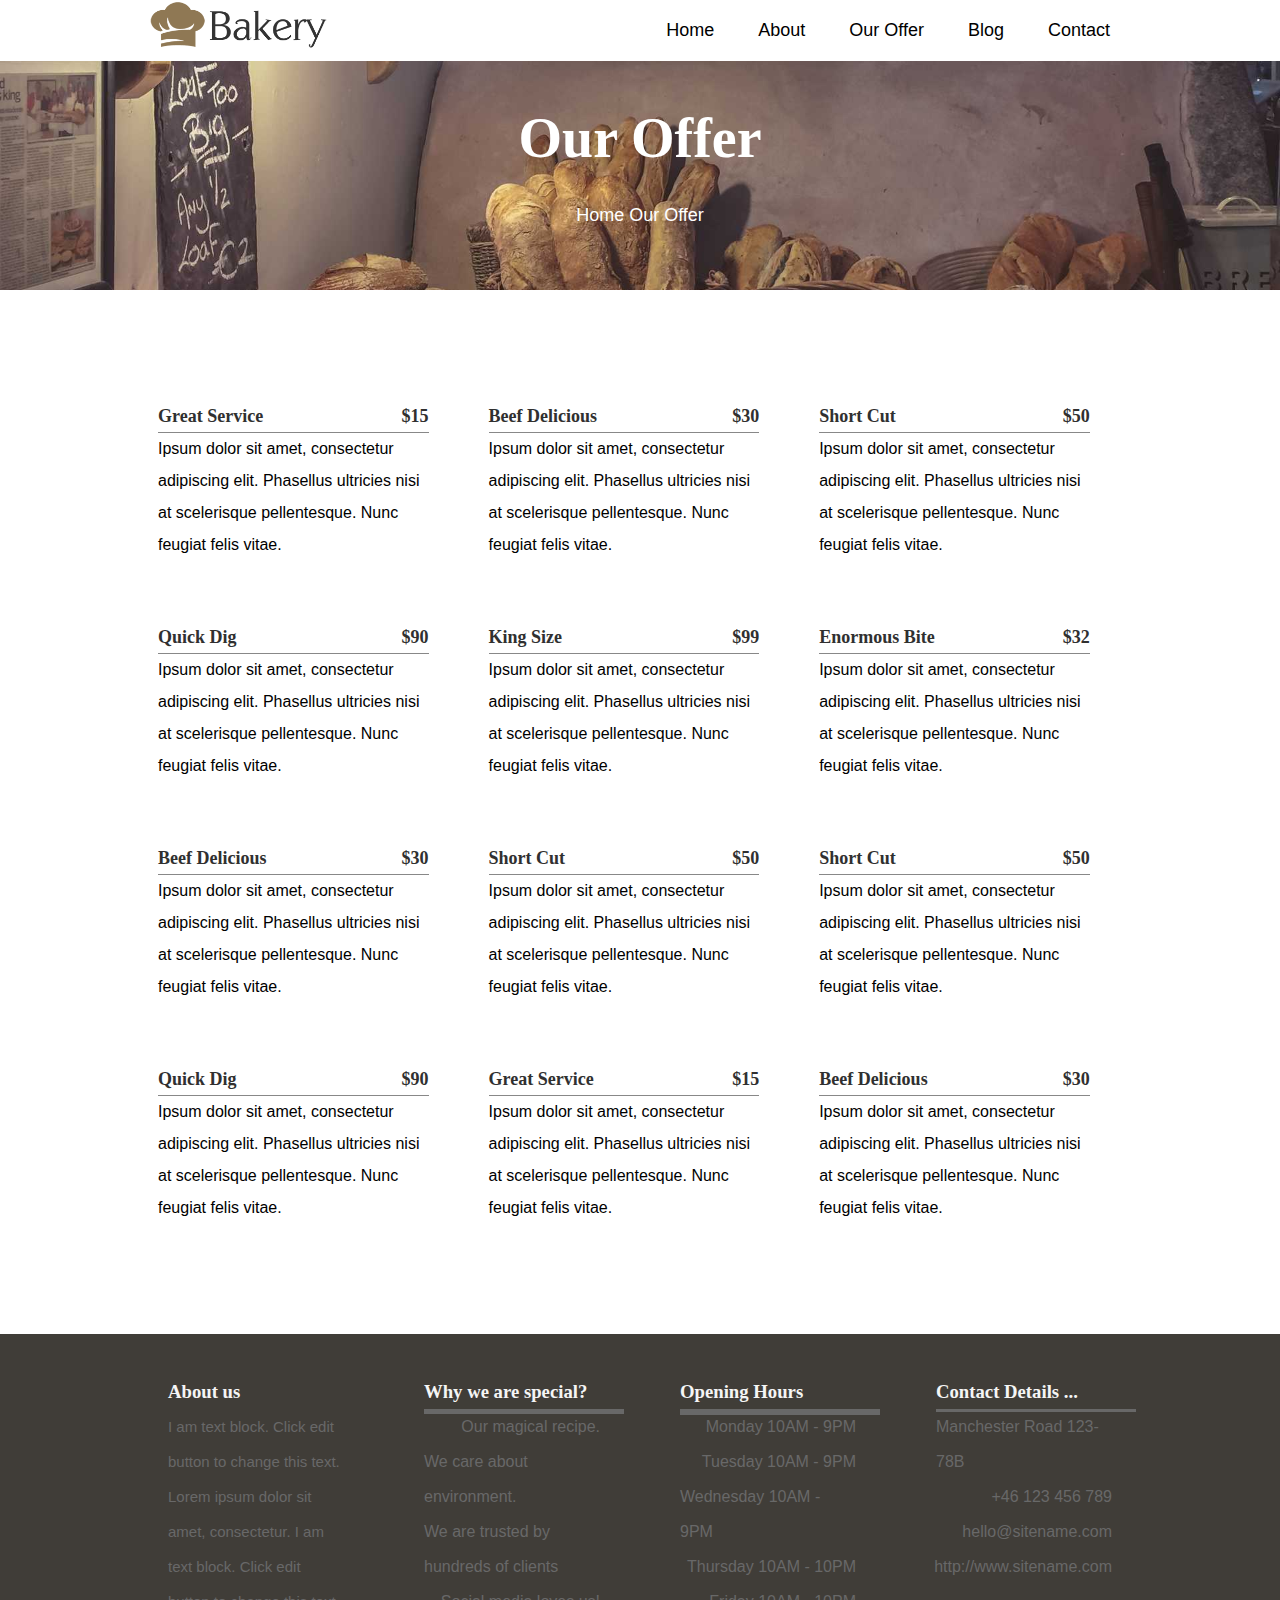
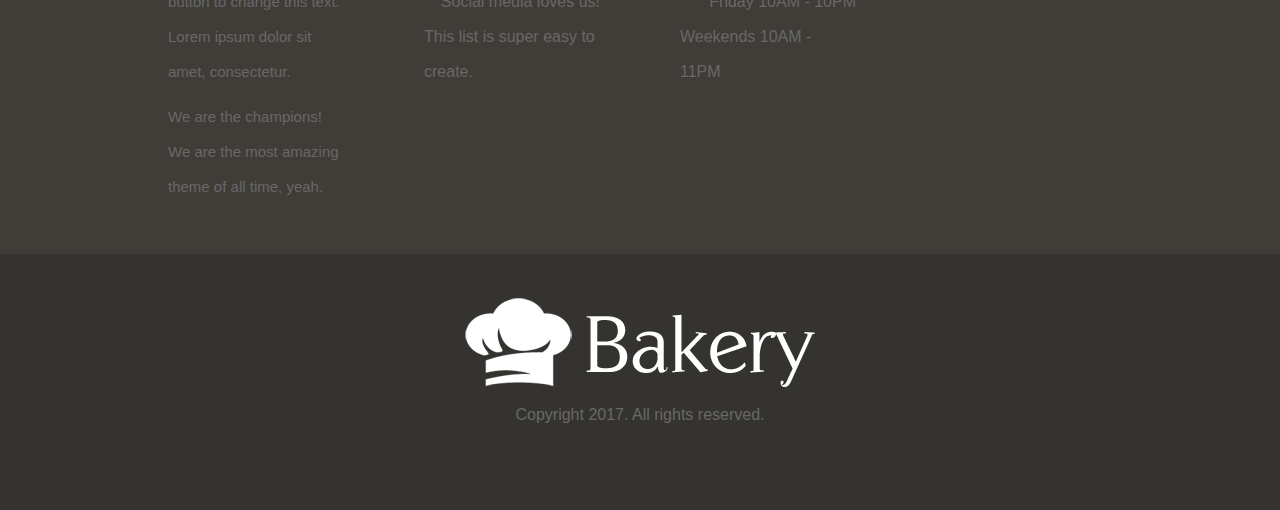
<file: offer.html>
<!DOCTYPE html>
<html lang="en">
<head>
    <meta charset="UTF-8">
    <meta name="viewport" content="width=device-width, initial-scale=1.0">
    <title>Document</title>
    <link
      rel="stylesheet"
      href="https://cdnjs.cloudflare.com/ajax/libs/font-awesome/6.4.2/css/all.min.css"
      integrity="sha512-z3gLpd7yknf1YoNbCzqRKc4qyor8gaKU1qmn+CShxbuBusANI9QpRohGBreCFkKxLhei6S9CQXFEbbKuqLg0DA=="
      crossorigin="anonymous"
      referrerpolicy="no-referrer"
    />
    <link rel="stylesheet" href="./offer.css">
</head>
<body>
     <!------------glopal html--------------- -->
  
      <!-- ----panel------ -->
      <div class="panel">
        <ul>
          <li><i class="fa-solid fa-cart-shopping"></i></li>
          <li><i class="fa fa-cogs"></i></li>
        </ul>
      </div>
     <!-- --------nav--------------- -->
     <nav>
        <div class="logo">
          <a href="index.html">
            <img src="./photo/photo-home/photo home1.png" alt="" />
          </a>
        </div>
  
        <div class="links">
          <ul>
            <li>
              <a href="index.html">Home</a>
            </li>
  
            <li>
              <a href="about.html">About</a>
            </li>
  
            <li>
              <a href="offer.html">Our Offer</a>
            </li>
  
            <li>
              <a href="blog.html">Blog</a>
            </li>
  
            <li>
              <a href="contact.html">Contact</a>
            </li>
          </ul>
        </div>
  
        <div class="clear"></div>
      </nav>
      <!-- --------home------------ -->
      <div class="home">
        <h1>Our Offer</h1>
        <p>Home Our Offer</p>        
      </div>     
      <!-- ----------offer-- -->
      <div class="offer">

        <div class="details">
            <h5>Great Service <span>$15</span></h5>
            <div class="lines"></div>
            <p>Ipsum dolor sit amet, consectetur adipiscing elit. Phasellus ultricies nisi at scelerisque pellentesque. Nunc feugiat felis vitae.</p>
        </div>

        <div class="details">
            <h5>Beef Delicious <span>$30</span></h5>
            <div class="lines"></div>
            <p>Ipsum dolor sit amet, consectetur adipiscing elit. Phasellus ultricies nisi at scelerisque pellentesque. Nunc feugiat felis vitae.</p>
        </div>

        <div class="details">
            <h5>Short Cut <span>$50</span>
            </h5>
            <div class="lines"></div>
            <p>Ipsum dolor sit amet, consectetur adipiscing elit. Phasellus ultricies nisi at scelerisque pellentesque. Nunc feugiat felis vitae.</p>
        </div>

        <div class="details">
            <h5>Quick Dig <span>$90</span></h5>
            <div class="lines"></div>
            <p>Ipsum dolor sit amet, consectetur adipiscing elit. Phasellus ultricies nisi at scelerisque pellentesque. Nunc feugiat felis vitae.</p>
        </div>

        <div class="details">
            <h5>King Size <span>$99</span></h5>
            <div class="lines"></div>
            <p>Ipsum dolor sit amet, consectetur adipiscing elit. Phasellus ultricies nisi at scelerisque pellentesque. Nunc feugiat felis vitae.</p>
        </div>

        <div class="details">
            <h5>Enormous Bite <span>$32</span></h5>
            <div class="lines"></div>
            <p>Ipsum dolor sit amet, consectetur adipiscing elit. Phasellus ultricies nisi at scelerisque pellentesque. Nunc feugiat felis vitae.</p>
        </div>

        <div class="details">
            <h5>Beef Delicious <span>$30</span></h5>
            <div class="lines"></div>
            <p>Ipsum dolor sit amet, consectetur adipiscing elit. Phasellus ultricies nisi at scelerisque pellentesque. Nunc feugiat felis vitae.</p>
        </div>

        <div class="details">
            <h5>Short Cut <span>$50</span>
            </h5>
            <div class="lines"></div>
            <p>Ipsum dolor sit amet, consectetur adipiscing elit. Phasellus ultricies nisi at scelerisque pellentesque. Nunc feugiat felis vitae.</p>
        </div>

        <div class="details">
            <h5>Short Cut <span>$50</span>
            </h5>
            <div class="lines"></div>
            <p>Ipsum dolor sit amet, consectetur adipiscing elit. Phasellus ultricies nisi at scelerisque pellentesque. Nunc feugiat felis vitae.</p>
        </div>

        <div class="details">
            <h5>Quick Dig <span>$90</span></h5>
            <div class="lines"></div>
            <p>Ipsum dolor sit amet, consectetur adipiscing elit. Phasellus ultricies nisi at scelerisque pellentesque. Nunc feugiat felis vitae.</p>
        </div>

        <div class="details">
            <h5>Great Service <span>$15</span></h5>
            <div class="lines"></div>
            <p>Ipsum dolor sit amet, consectetur adipiscing elit. Phasellus ultricies nisi at scelerisque pellentesque. Nunc feugiat felis vitae.</p>
        </div>

        <div class="details">
            <h5>Beef Delicious <span>$30</span></h5>
            <div class="lines"></div>
            <p>Ipsum dolor sit amet, consectetur adipiscing elit. Phasellus ultricies nisi at scelerisque pellentesque. Nunc feugiat felis vitae.</p>
        </div>

        <div class="clear"></div>
      </div>

        <!-- -------------------footer------------ -->
    <section class="footer">
        <div class="footer-data">
          <div class="footer-details">
            <h3>About us</h3>
            <p>
              I am text block. Click edit button to change this text. Lorem ipsum
              dolor sit amet, consectetur. I am text block. Click edit button to
              change this text. Lorem ipsum dolor sit amet, consectetur.
            </p>
            <p>
              We are the champions! We are the most amazing theme of all time,
              yeah.
            </p>
          </div>
  
          <div class="footer-details">
            <h3>Why we are special?</h3>
            <ul>
              <li>
                <i class="fa-solid fa-chevron-right"></i>
                <span>Our magical recipe.</span>
                <div class="line"></div>
              </li>
              <li>
                <i class="fa-solid fa-chevron-right"></i>
                <span>We care about environment.</span>
                <div class="line"></div>
              </li>
              <li>
                <i class="fa-solid fa-chevron-right"></i>
                <span>We are trusted by hundreds of clients</span>
                <div class="line"></div>
              </li>
              <li>
                <i class="fa-solid fa-chevron-right"></i>
                <span>Social media loves us!</span>
                <div class="line"></div>
              </li>
              <li>
                <i class="fa-solid fa-chevron-right"></i>
                <span>This list is super easy to create.</span>
                <div class="line"></div>
              </li>
            </ul>
          </div>
  
          <div class="footer-details">
            <h3>Opening Hours</h3>
            <ul>
              <li>
                <i class="fa-solid fa-chevron-right"></i>
                <span>Monday 10AM - 9PM</span>
                <div class="line"></div>
              </li>
              <li>
                <i class="fa-solid fa-chevron-right"></i>
                <span>Tuesday 10AM - 9PM</span>
                <div class="line"></div>
              </li>
              <li>
                <i class="fa-solid fa-chevron-right"></i>
                <span>Wednesday 10AM - 9PM</span>
                <div class="line"></div>
              </li>
              <li>
                <i class="fa-solid fa-chevron-right"></i>
                <span>Thursday 10AM - 10PM</span>
                <div class="line"></div>
              </li>
              <li>
                <i class="fa-solid fa-chevron-right"></i>
                <span>Friday 10AM - 10PM</span>
                <div class="line"></div>
              </li>
              <li>
                <i class="fa-solid fa-chevron-right"></i>
                <span>Weekends 10AM - 11PM</span>
                <div class="line"></div>
              </li>
            </ul>
          </div>
  
          <div class="footer-details">
            <h3>Contact Details ...</h3>
            <ul>
  
              <li>
                <i class="fa-solid fa-chevron-right"></i>
                <span>Manchester Road 123-78B</span>
                <div class="line"></div>
              </li>
  
              <li>
                <i class="fa-solid fa-chevron-right"></i>
                <span>+46 123 456 789</span>
                <div class="line"></div>
              </li>
              <li>
                <i class="fa-solid fa-chevron-right"></i>
                <span>hello@sitename.com</span>
                <div class="line"></div>
              </li>
              <li>
                <i class="fa-solid fa-chevron-right"></i>
                <span>http://www.sitename.com</span>
              </li>
            </ul>
          </div>
          <div class="clear"></div>
        </div>
      </section>
      <!-- -----------------footer-logo ----------->
      <section id="footer">
        <div class="footer-end">
          <img src="./photo/photo-home/photo home2.png" alt="" />
          <p>Copyright 2017. All rights reserved.</p>
          <ul>
            <li>
              <i class="fa-brands fa-facebook"></i>
            </li>
            <li>
              <i class="fa-brands fa-google-plus"></i>
            </li>
            <li>
              <i class="fa-brands fa-linkedin"></i>
            </li>
            <li>
              <i class="fa-brands fa-twitter"></i>
            </li>
          </ul>
        </div>
      </section>
   </body>
</file>
<file: style.css>
/* ----------global-css--------- */
*
{
    padding: 0px;
    margin: 0px;
    box-sizing: border-box;
}
ul li
{
    list-style: none;
}
a
{
    text-decoration: none;
}
p,button,li
{
    font-family: 'Alegreya sans' , sans-serif;
}
h1,h2,h3,h4,h5,h6
{
    font-family: 'Alegreya' ,serif;
}
.clear
{
    clear: both;
}

.panel
{
    position: fixed;
    top: 300px;
    right: 0px;
    padding: 10px;
    background-color: white;
    text-align: center;
    line-height: 42px;
    font-size: 22px;
}
.panel  i
{
    color: #999;
    padding: 0px;
    margin: 0px;
}
.panel i:hover
{
    color: rgb(46, 46, 241);
}
 
.scroll
{
    width: 35px;
    height: 50px;
    border: 1px solid;
    border-radius: 40%;  
    margin: auto;
    margin-top: 100px; 
    cursor: pointer;
}
/* ---------------nav---------- */
nav
{
    padding:0px 150px;
    background-color: white;
    position: fixed;
    top: 0px;
    left: 0px;
    right: 0px;
    
}
.logo img
{
    width: 180px;
}
.logo
{
    float: left;
}
.links
{
    float: right;
}
.links li
{
    display: inline-block;
    padding:20px;
}
.links a
{
    text-decoration: none;
    font-size: 18px;
    color: black;
}
.links a:hover 
{
    color: rgb(142, 119, 84);
}
/* ----------------home----------------- */
#home
{
    line-height: 80px;
    height: 100vh;
    background-image: url(./photo/photo-home/photo\ home3.jpg);
    background-size: cover;
    background-position: 100% 100%;
    color: white;
}
.home-details
{
    padding-top: 150px;
    text-align: center;
}
.home-details h2
{
    font-size: 30px;
}
.home-details h1
{
    font-size: 60px;
}
.home-details p
{
    font-size: 20px;
}
.home-details button
{
    padding: 20px 30px;
    border-radius: 5px;
    background-color: transparent;
    color: white;
    margin: 5px;
}
.home-details .bt1
{
    background-color: rgb(142,119,84);
    border: 2px solid transparent;
}
.home-details .bt1:hover
{
   background-color: white;   
   color: black;
}
.home-details .bt2
{
    border: 2px solid white;
}
.home-details .bt2:hover
{
   background-color: white;   
   color: black;
}

.scroll-circle
{
    width: 7px;
    height: 7px;
    background-color: white;
    margin: auto;
    border-radius: 50%;
    margin-top: 10px;
}
/* ----------------------about---------------------- */
#about
{
    padding: 80px 0px;
}
.about-data
{
    width: 80%;
    margin: auto;
}
.about-img
{
    width: 50%;
    float: left;
}
.about-details
{
    width: 50%;
    float: right;
    padding: 60px 30px;
    line-height: 50px;
}
.about-img img 
{
    width: 100%;
}
.about-details li
{
    list-style: none;
}
.about-details i
{
    margin: 10px;
    padding: 8px;
    border: 1px solid #999;
    border-radius: 50%;
    color: rgb(142,119,84);
}

/* -----------------Location---------------------- */
#location
{
    padding: 80px 0px;
    background-color: rgb(248,248,248);
}
.location-data
{
    width: 80%;
    margin: auto;
}
.location-details
{
    width: 50%;
    float: left;
    line-height: 30px;
    padding: 80px 20px;
}
.location-img
{
    width: 50%;
    float: right;
}
.location-img img
{
    width: 100%;
}
.location-details h2
{
    margin: 20px 0px;
}
.location-details p
{
    margin-bottom: 20px;
}
/* --------------------Baking--------------------------- */
#baking
{
    width: 80%;
    margin: auto;
    text-align: center;
    line-height: 30px;
    padding: 80px 0px;
}
#baking h2 , h3
{
 padding: 20px;
}
#baking p
{
    padding: 20px;
}
.baking-details
{
    width: 33.333%;
    float: left;
    border: 20px solid white;
}
.baking-details img
{
    width: 100%;
}
/* -------------------mab------------------- */
#mab
{
    background-color: rgb(248,248,248);
    padding: 80px 0px;
}
.data-mab
{
    width: 80%;
    margin: auto;
}
.details-mab
{
    width: 50%;
    float: left;
    line-height: 30px;
    padding: 20px;
}
.img-mab
{
    width: 50%;
    float: right;
}
iframe
{
    width: 100%;
    /* filter: invert(100%); */
}
.details-mab ul
{
    list-style: none;
}
.details-mab li
{
    margin: 10px 0px;
}
.details-mab i
{
    border: 1px solid white;
    border-radius: 50%;
    padding: 8px;
    margin: 10px 0px;
    background-color: rgb(142,119,84);
    color: white;
}
.details-mab h3
{
    background-color: teal;
}

/* ---------------------------footer----------------- */
.footer
{
background-color: rgb(64,61,56);
color: RGB(104, 104, 104);
}
.footer-data
{
    width: 80%;
    margin: auto;
    /* padding: 60px; */
    line-height: 35px;
}
.footer-details
{
    width: 25%;
    float: left;
    padding: 40px;
}
.footer-details h3
{
    color: whitesmoke;
}
.footer-details li
{
    list-style: none;
}
.footer-details p
{
    font-size: 15px;
    margin-bottom: 10px;
}
.footer-end
{
    width: 50%;
    margin: auto;
    text-align: center;
    line-height: 30px;
    padding: 40px;
}
#footer
{
    background-color: rgb(53,51,48);
    color: RGB(104, 104, 104);
}
.line
{
    width: 200px;
    height: 1px;
    background-color: RGB(104, 104, 104);
}
.footer-end li
{
    list-style: none;
    display: inline-block;
    padding: 15px;
    font-size: 30px;
}
</file>
<file: about.css>
/* ----------global-css--------- */
*
{
    padding: 0px;
    margin: 0px;
    box-sizing: border-box;
}
ul li
{
    list-style: none;
}
a
{
    text-decoration: none;
}
p,button,li
{
    font-family: 'Alegreya sans' , sans-serif;
}
h1,h2,h3,h4,h5,h6
{
    font-family: 'Alegreya' ,serif;
}
.clear
{
    clear: both;
}
.panel
{
    position: fixed;
    top: 300px;
    right: 0px;
    padding: 10px;
    background-color: white;
    text-align: center;
    line-height: 42px;
    font-size: 22px;
}
.panel  i
{
    color: #999;
    padding: 0px;
    margin: 0px;
}
.panel i:hover
{
    color: rgb(46, 46, 241);
}
.scroll
{
    width: 35px;
    height: 50px;
    border: 1px solid;
    border-radius: 40%;  
    margin: auto;
    margin-top: 100px; 
    cursor: pointer;
}
/* ---------------nav---------- */
nav
{
    padding:0px 150px;
    background-color: white;
    position: fixed;
    top: 0px;
    left: 0px;
    right: 0px;
    
}
.logo img
{
    width: 180px;
}
.logo
{
    float: left;
}
.links
{
    float: right;
}
.links li
{
    display: inline-block;
    padding:20px;
}
.links a
{
    text-decoration: none;
    font-size: 18px;
    color: black;
}
/* --------------------=home------------------- */
.home
{
    background-image: url(./photo/photo-home/photo\ home3.jpg);
    background-position: bottom;
    background-size: cover;
    height: 290px;
    color: white;
    text-align: center;
    padding-top:100px ;
    line-height: 77px;
}
.home h1
{
    font-size: 56px;
}
.home p
{
    font-size: 18px;
}
/* ---------------about------------ */
.about
{
    width: 80%;
    margin: auto;
    padding: 80px 0px;
    line-height: 34px;
}
.about-img
{
    width: 50%;
    float: left;
}
.about-img img
{
    width: 100%;
}
.about-details
{
    width: 50%;
    float: left;
    line-height: 30px;
    padding: 80px 20px;
}
.about-details h2
{
    margin: 20px 0px;
    font-size: 32px;
}
.about-details p
{
    margin-bottom: 20px;
    font-size: 18px;
    color: rgb(96, 96, 96);
    font-family: "Alegreya Sans";

}
/* ------------------------Why our Bakery?---------------------- */
#our-bakery
{
    padding: 50px 0px 80px 0px;
    background-color:  rgb(236, 236, 236);
}
.bakery
{
    width: 80%;
    margin: auto;
}
.bakery-centre
{
    text-align: center;
    padding: 20px 0px; 
    line-height: 30px;
}
.bakery-centre i
{
    margin-bottom:20px;
    font-size: 40px;
    color: rgb(142, 119, 84);
}
.bakery-centre h2
{
    font-size:30px ;
    line-height: 41px;
}
.bakery-centre p
{
    font-size: 17px; 
    line-height:32px ;
    color:rgb(136, 136, 136) ;
}
.details
{
    width: 30.33%;
    float: left;
    margin: 10px;
}
.details h3
{
    font-size: 18px;
    margin-bottom: 20px;
    color:rgb(104, 104, 104);
}
.details p
{
    font-size: 18px;
    line-height: 25px;
    color: rgb(104, 104, 104);
}
/* ---------------------------footer----------------- */
.footer
{
background-color: rgb(64,61,56);
color: RGB(104, 104, 104);
}
.footer-data
{
    width: 80%;
    margin: auto;
    /* padding: 60px; */
    line-height: 35px;
}
.footer-details
{
    width: 25%;
    float: left;
    padding: 40px;
}
.footer-details h3
{
    color: whitesmoke;
}
.footer-details li
{
    list-style: none;
}
.footer-details p
{
    font-size: 15px;
    margin-bottom: 10px;
}
.footer-end
{
    width: 50%;
    margin: auto;
    text-align: center;
    line-height: 30px;
    padding: 40px;
}
#footer
{
    background-color: rgb(53,51,48);
    color: RGB(104, 104, 104);
}
.line
{
    width: 200px;
    height: 1px;
    background-color: RGB(104, 104, 104);
}
.footer-end li
{
    list-style: none;
    display: inline-block;
    padding: 15px;
    font-size: 30px;
}
</file>
<file: blog.css>
/* ----------global-css--------- */
*
{
    padding: 0px;
    margin: 0px;
    box-sizing: border-box;
}
ul li
{
    list-style: none;
}
a
{
    text-decoration: none;
}
p,button,li
{
    font-family: 'Alegreya sans' , sans-serif;
}
h1,h2,h3,h4,h5,h6
{
    font-family: 'Alegreya' ,serif;
}
.clear
{
    clear: both;
}
.panel
{
    position: fixed;
    top: 300px;
    right: 0px;
    padding: 10px;
    background-color: white;
    text-align: center;
    line-height: 42px;
    font-size: 22px;
}
.panel  i
{
    color: #999;
    padding: 0px;
    margin: 0px;
}
.panel i:hover
{
    color: rgb(46, 46, 241);
}


/* ---------------nav---------- */
nav
{
    padding:0px 150px;
    background-color: white;
    position: fixed;
    top: 0px;
    left: 0px;
    right: 0px;
    
}
.logo img
{
    width: 180px;
}
.logo
{
    float: left;
}
.links
{
    float: right;
}
.links li
{
    display: inline-block;
    padding:20px;
}
.links a
{
    text-decoration: none;
    font-size: 18px;
    color: black;
}
/* --------------------=home------------------- */
.home
{
    background-image: url(./photo/photo-home/photo\ home3.jpg);
    background-position: bottom;
    background-size: cover;
    height: 290px;
    color: white;
    text-align: center;
    padding-top:100px ;
    line-height: 77px;
}
.home h1
{
    font-size: 56px;
}
.home p
{
    font-size: 18px;
}
.home-details
{
    width: 80%;
    margin: auto;
}
.details
{
    width: 33.33%;
    float: left;
    padding: 80px 0px;
}
.try
{
    margin: 10px;
}
.details img
{
    width: 100%;
}
.details-try
{
    padding: 20px;
    color: rgb(170, 170, 170);
    border: 1px solid #efefef;
    border-top: none;
}
.details-try h2 , a
{
    font-size: 20px;
    line-height: 28px;
    color: rgb(48, 48, 48);
}
.details-try span
{
    font-size: 14px;
    line-height:32px;
}
.details-try p
{
    font-size: 17px;
    line-height: 33px;
}
.search
{
    padding: 20px;
    margin-top: 50px;
    color: rgb(170, 170, 170);
}
.search input
{
    font-size: 15px;
    padding: 0 38px 0 13px;
    line-height: 40px;
    height: 40px;
}
.search .line
{
    margin: 15px 0px;
    width: 250px;
    height: 1px;
    background-color: RGB(107, 107, 107);
}
.search h2
{
    color: rgb(48, 48, 48);
    font-size: 17px;
    line-height: 23px;
}
.search span
{
    display: block;
    margin: 15px 0px;
}
/* ---------------------------footer----------------- */
.footer
{
background-color: rgb(64,61,56);
color: RGB(104, 104, 104);
}
.footer-data
{
    width: 80%;
    margin: auto;
    /* padding: 60px; */
    line-height: 35px;
}
.footer-details
{
    width: 25%;
    float: left;
    padding: 40px;
}
.footer-details h3
{
    color: whitesmoke;
}
.footer-details li
{
    list-style: none;
}
.footer-details p
{
    font-size: 15px;
    margin-bottom: 10px;
}
.footer-end
{
    width: 50%;
    margin: auto;
    text-align: center;
    line-height: 30px;
    padding: 40px;
}
#footer
{
    background-color: rgb(53,51,48);
    color: RGB(104, 104, 104);
}
.line
{
    width: 200px;
    height: 1px;
    background-color: RGB(104, 104, 104);
}
.footer-end li
{
    list-style: none;
    display: inline-block;
    padding: 15px;
    font-size: 30px;
}
</file>
<file: contact.css>
/* ----------global-css--------- */
*
{
    padding: 0px;
    margin: 0px;
    box-sizing: border-box;
}
ul li
{
    list-style: none;
}
a
{
    text-decoration: none;
}
p,button,li
{
    font-family: 'Alegreya sans' , sans-serif;
}
h1,h2,h3,h4,h5,h6
{
    font-family: 'Alegreya' ,serif;
}
.clear
{
    clear: both;
}
.panel
{
    position: fixed;
    top: 300px;
    right: 0px;
    padding: 10px;
    background-color: white;
    text-align: center;
    line-height: 42px;
    font-size: 22px;
}
.panel  i
{
    color: #999;
    padding: 0px;
    margin: 0px;
}
.panel i:hover
{
    color: rgb(46, 46, 241);
}


/* ---------------nav---------- */
nav
{
    padding:0px 150px;
    background-color: white;
    position: fixed;
    top: 0px;
    left: 0px;
    right: 0px;
    
}
.logo img
{
    width: 180px;
}
.logo
{
    float: left;
}
.links
{
    float: right;
}
.links li
{
    display: inline-block;
    padding:20px;
}
.links a
{
    text-decoration: none;
    font-size: 18px;
    color: black;
}
/* --------------------=home------------------- */
.home
{
    background-image: url(./photo/photo-home/photo\ home3.jpg);
    background-position: bottom;
    background-size: cover;
    height: 290px;
    color: white;
    text-align: center;
    padding-top:100px ;
    line-height: 77px;
}
.home h1
{
    font-size: 56px;
}
.home p
{
    font-size: 18px;
}
.details
{
    width: 80%;
    margin: 100px auto;
}
.contact-information
{
    width: 25%;
    float: left;
}
.contact
{
    padding: 0px 20px;
    width: 75%;
    float: left;
}
.details h2
{
   color: rgb(48, 48, 48);
   font-size: 28px;
   line-height: 40px;
}
.contact-input1 input
{
    width: 45%;
    margin: 10px 0px;
    padding: 10px;
    color: rgb(102, 102, 102);
}
.contact-input2 input , textarea
{
    display: block;
    margin: 10px 0px;
    padding: 10px;
    width: 100%;
}
.contact button
{
    padding: 5px 20px;
    font-size: 16px;
    line-height: 22px;
    color: rgb(255, 255, 255);
    background-color: rgb(142,119,84);
    border: none;
    border-radius: 5px;
}
.contact-information li
{
    margin: 10px 0px;
}
.contact-information i
{
    border: 1px solid white;
    border-radius: 50%;
    padding: 8px;
    background-color: rgb(142,119,84);
    color: white;
}
.contact-information p
{
    font-size: 16px;
    line-height: 25px;
}
/* ---------------------------footer----------------- */
.footer
{
background-color: rgb(64,61,56);
color: RGB(104, 104, 104);
}
.footer-data
{
    width: 80%;
    margin: auto;
    /* padding: 60px; */
    line-height: 35px;
}
.footer-details
{
    width: 25%;
    float: left;
    padding: 40px;
}
.footer-details h3
{
    color: whitesmoke;
}
.footer-details li
{
    list-style: none;
}
.footer-details p
{
    font-size: 15px;
    margin-bottom: 10px;
}
.footer-end
{
    width: 50%;
    margin: auto;
    text-align: center;
    line-height: 30px;
    padding: 40px;
}
#footer
{
    background-color: rgb(53,51,48);
    color: RGB(104, 104, 104);
}
.line
{
    width: 200px;
    height: 1px;
    background-color: RGB(104, 104, 104);
}
.footer-end li
{
    list-style: none;
    display: inline-block;
    padding: 15px;
    font-size: 30px;
}
</file>
<file: offer.css>
/* ----------global-css--------- */
*
{
    padding: 0px;
    margin: 0px;
    box-sizing: border-box;
}
ul li
{
    list-style: none;
}
a
{
    text-decoration: none;
}
p,button,li
{
    font-family: 'Alegreya sans' , sans-serif;
}
h1,h2,h3,h4,h5,h6
{
    font-family: 'Alegreya' ,serif;
}
.clear
{
    clear: both;
}
.panel
{
    position: fixed;
    top: 300px;
    right: 0px;
    padding: 10px;
    background-color: white;
    text-align: center;
    line-height: 42px;
    font-size: 22px;
}
.panel  i
{
    color: #999;
    padding: 0px;
    margin: 0px;
}
.panel i:hover
{
    color: rgb(46, 46, 241);
}
.scroll
{
    width: 35px;
    height: 50px;
    border: 1px solid;
    border-radius: 40%;  
    margin: auto;
    margin-top: 100px; 
    cursor: pointer;
}
/* ---------------nav---------- */
nav
{
    padding:0px 150px;
    background-color: white;
    position: fixed;
    top: 0px;
    left: 0px;
    right: 0px;
    
}
.logo img
{
    width: 180px;
}
.logo
{
    float: left;
}
.links
{
    float: right;
}
.links li
{
    display: inline-block;
    padding:20px;
}
.links a
{
    text-decoration: none;
    font-size: 18px;
    color: black;
}
/* --------------------=home------------------- */
.home
{
    background-image: url(./photo/photo-home/photo\ home3.jpg);
    background-position: center center;
    background-size: cover;
    height: 290px;
    color: white;
    text-align: center;
    padding-top:100px ;
    line-height: 77px;
}
.home h1
{
    font-size: 56px;
}
.home p
{
    font-size: 18px;
}
/* ---------------offer------------ */
.offer
{
    width: 80%;
    margin: 80px auto;
}
.details
{
    width: 30.33%;
    float: left;
    margin: 10px;
    padding: 20px;
    line-height: 32px;
}
.details h5
{
    font-size: 18px;
    color: rgb(48, 48, 48);
}
span
{
    float: right;
}
span , 
{
    font-size: 17px;
    color: rgb(136, 136, 136);
}
.lines
{
    width :100%;
    height: 1px;
    background-color: rgb(136, 136, 136);
}
/* ---------------------------footer----------------- */
.footer
{
background-color: rgb(64,61,56);
color: RGB(104, 104, 104);
}
.footer-data
{
    width: 80%;
    margin: auto;
    /* padding: 60px; */
    line-height: 35px;
}
.footer-details
{
    width: 25%;
    float: left;
    padding: 40px;
}
.footer-details h3
{
    color: whitesmoke;
}
.footer-details li
{
    list-style: none;
}
.footer-details p
{
    font-size: 15px;
    margin-bottom: 10px;
}
.footer-end
{
    width: 50%;
    margin: auto;
    text-align: center;
    line-height: 30px;
    padding: 40px;
}
#footer
{
    background-color: rgb(53,51,48);
    color: RGB(104, 104, 104);
}
.line
{
    width: 200px;
    height: 1px;
    background-color: RGB(104, 104, 104);
}
.footer-end li
{
    list-style: none;
    display: inline-block;
    padding: 15px;
    font-size: 30px;
}
</file>
